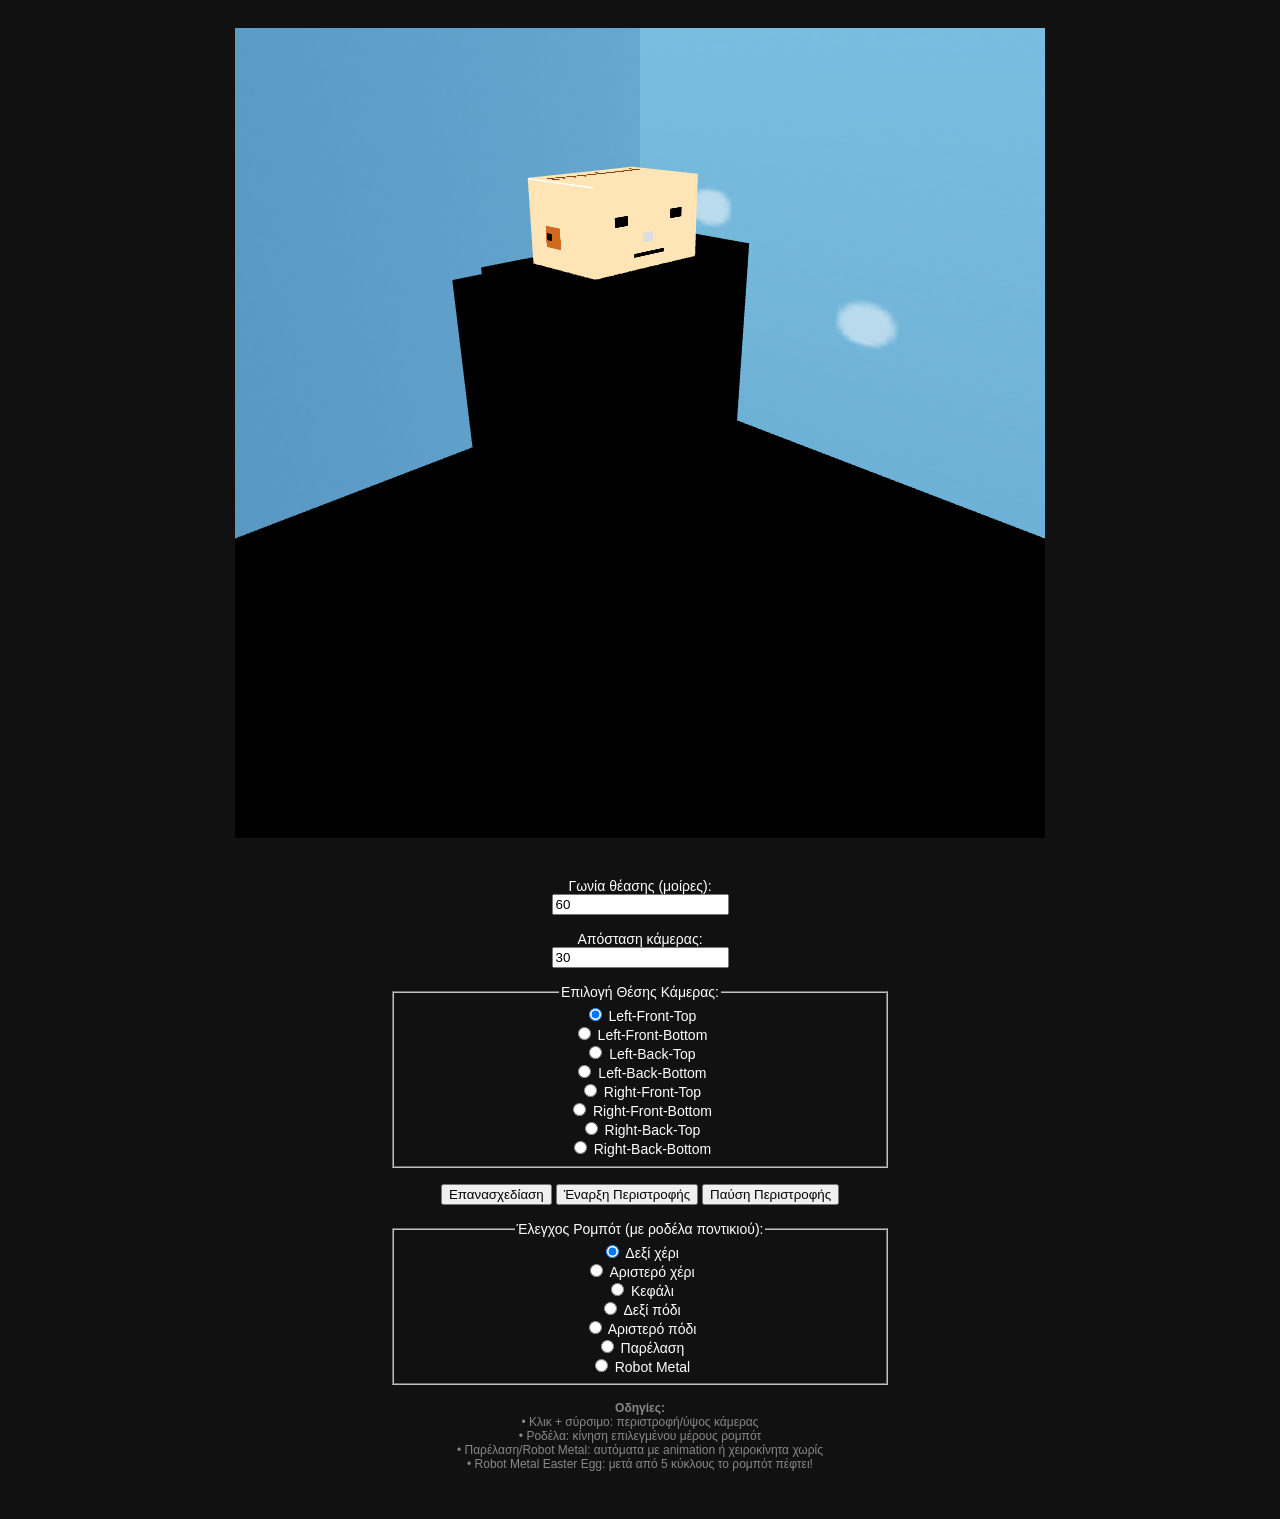
<file: index.html>
<!DOCTYPE html>
<html lang="el">

<head>
    <meta charset="UTF-8">
    <title>Γραφικά Υπολογιστών - Βήματα 8-12</title>
    <script src="gl-matrix-min.js"></script>
    <script src="webgl-debug.js"></script>
    <link rel="stylesheet" href="style.css">

    <script id="vShader" type="x-shader/x-vertex">
attribute vec4 aVertexPosition;
attribute vec2 aTextureCoordinates;
uniform mat4 uVerticesTransform;
varying vec2 vTextureCoordinates;
void main(void) {
    gl_Position = uVerticesTransform * aVertexPosition;
    vTextureCoordinates = aTextureCoordinates;
}
</script>

    <script id="fShader" type="x-shader/x-fragment">
precision mediump float;
varying vec2 vTextureCoordinates;
uniform sampler2D uSampler;
void main(void) {
    gl_FragColor = texture2D(uSampler, vTextureCoordinates);
}
</script>

    <style>
        body {
            background: #111;
            color: white;
            font-family: sans-serif;
        }

        canvas {
            display: block;
            margin: 0 auto;
            background: #222;
        }

        .controls {
            max-width: 500px;
            margin: 20px auto;
        }
    </style>

    <script>
        let gl, canvas, shadersProgram;
        let vertexBuffer, textureBuffer;
        let vertexPositionAttributePointer, textureCoordinatesAttributePointer, verticesTransformUniformPointer;
        let uSamplerPointer;

        // Textures
        let metalTexture, faceTexture, skyTexture, floorTexture;
        let floorVertexBuffer, floorTextureBuffer, skyboxVertexBuffer, skyboxTextureBuffer;

        // Animation variables
        let isAnimating = false;
        let animationFrameId = null;
        let cameraAngle = 0;
        let cameraHeight = 0;
        let heightDirection = 1;

        // Mouse controls
        let mouseDown = false;
        let lastMouseX = 0;
        let lastMouseY = 0;
        let manualCameraAngle = 0;
        let manualCameraHeight = 0;

        // Robot animation
        let rightArmAngle = 0;
        let leftArmAngle = 0;
        let headAngle = 0;
        let rightLegAngle = 0;
        let leftLegAngle = 0;

        // Animation modes
        let selectedPart = 'rightArm';
        let paradeTime = 0;
        let robotMetalTime = 0;
        let robotMetalCycles = 0;
        let robotFallen = false;

        function createGLContext(canvas) {
            return canvas.getContext("webgl") || canvas.getContext("experimental-webgl");
        }

        function createCompileShader(type, source) {
            const shader = gl.createShader(type);
            gl.shaderSource(shader, source);
            gl.compileShader(shader);
            if (!gl.getShaderParameter(shader, gl.COMPILE_STATUS)) {
                alert("Shader error: " + gl.getShaderInfoLog(shader));
                return null;
            }
            return shader;
        }

        function initShaders() {
            const vsSource = document.getElementById("vShader").textContent;
            const fsSource = document.getElementById("fShader").textContent;
            const vs = createCompileShader(gl.VERTEX_SHADER, vsSource);
            const fs = createCompileShader(gl.FRAGMENT_SHADER, fsSource);

            shadersProgram = gl.createProgram();
            gl.attachShader(shadersProgram, vs);
            gl.attachShader(shadersProgram, fs);
            gl.linkProgram(shadersProgram);
            if (!gl.getProgramParameter(shadersProgram, gl.LINK_STATUS)) {
                alert("Shader linking failed.");
            }

            gl.useProgram(shadersProgram);
            vertexPositionAttributePointer = gl.getAttribLocation(shadersProgram, "aVertexPosition");
            gl.enableVertexAttribArray(vertexPositionAttributePointer);
            textureCoordinatesAttributePointer = gl.getAttribLocation(shadersProgram, "aTextureCoordinates");
            gl.enableVertexAttribArray(textureCoordinatesAttributePointer);
            verticesTransformUniformPointer = gl.getUniformLocation(shadersProgram, "uVerticesTransform");
            uSamplerPointer = gl.getUniformLocation(shadersProgram, "uSampler");
        }

        function preprocessTextureImage(imageURL, textureObject) {
            var imageObject = new Image();
            imageObject.crossOrigin = "anonymous";
            imageObject.onload = function () {
                gl.bindTexture(gl.TEXTURE_2D, textureObject);
                gl.pixelStorei(gl.UNPACK_FLIP_Y_WEBGL, true);
                gl.texImage2D(gl.TEXTURE_2D, 0, gl.RGBA, gl.RGBA, gl.UNSIGNED_BYTE, imageObject);
                gl.texParameteri(gl.TEXTURE_2D, gl.TEXTURE_MAG_FILTER, gl.LINEAR);
                gl.texParameteri(gl.TEXTURE_2D, gl.TEXTURE_MIN_FILTER, gl.LINEAR_MIPMAP_NEAREST);
                gl.generateMipmap(gl.TEXTURE_2D);
            };
            imageObject.src = imageURL;
        }

        function initBuffers() {
            // Κύβος vertices
            const vertices = new Float32Array([
                // Μπροστινή όψη
                -0.5, -0.5, 0.5, 1, 0.5, -0.5, 0.5, 1, 0.5, 0.5, 0.5, 1,
                -0.5, -0.5, 0.5, 1, 0.5, 0.5, 0.5, 1, -0.5, 0.5, 0.5, 1,
                // Πίσω όψη
                -0.5, -0.5, -0.5, 1, -0.5, 0.5, -0.5, 1, 0.5, 0.5, -0.5, 1,
                -0.5, -0.5, -0.5, 1, 0.5, 0.5, -0.5, 1, 0.5, -0.5, -0.5, 1,
                // Πάνω όψη
                -0.5, 0.5, -0.5, 1, -0.5, 0.5, 0.5, 1, 0.5, 0.5, 0.5, 1,
                -0.5, 0.5, -0.5, 1, 0.5, 0.5, 0.5, 1, 0.5, 0.5, -0.5, 1,
                // Κάτω όψη
                -0.5, -0.5, -0.5, 1, 0.5, -0.5, -0.5, 1, 0.5, -0.5, 0.5, 1,
                -0.5, -0.5, -0.5, 1, 0.5, -0.5, 0.5, 1, -0.5, -0.5, 0.5, 1,
                // Δεξιά όψη
                0.5, -0.5, -0.5, 1, 0.5, 0.5, -0.5, 1, 0.5, 0.5, 0.5, 1,
                0.5, -0.5, -0.5, 1, 0.5, 0.5, 0.5, 1, 0.5, -0.5, 0.5, 1,
                // Αριστερή όψη
                -0.5, -0.5, -0.5, 1, -0.5, -0.5, 0.5, 1, -0.5, 0.5, 0.5, 1,
                -0.5, -0.5, -0.5, 1, -0.5, 0.5, 0.5, 1, -0.5, 0.5, -0.5, 1,
            ]);

            vertexBuffer = gl.createBuffer();
            gl.bindBuffer(gl.ARRAY_BUFFER, vertexBuffer);
            gl.bufferData(gl.ARRAY_BUFFER, vertices, gl.STATIC_DRAW);

            // Texture coordinates για διαφορετικές όψεις κεφαλιού
            textureBuffer = gl.createBuffer();
            gl.bindBuffer(gl.ARRAY_BUFFER, textureBuffer);
            var textureCoordinates = [
                // Μπροστινή όψη - ΠΡΟΣΩΠΟ
                0.0, 0.5, 0.33, 0.5, 0.33, 1.0, 0.0, 0.5, 0.33, 1.0, 0.0, 1.0,
                // Πίσω όψη - ΠΙΣΩ ΜΕΡΟΣ
                0.33, 0.5, 0.66, 0.5, 0.66, 1.0, 0.33, 0.5, 0.66, 1.0, 0.33, 1.0,
                // Πάνω όψη - ΚΟΡΥΦΗ
                0.0, 0.0, 0.33, 0.0, 0.33, 0.5, 0.0, 0.0, 0.33, 0.5, 0.0, 0.5,
                // Κάτω όψη - ΚΑΤΩ
                0.33, 0.0, 0.66, 0.0, 0.66, 0.5, 0.33, 0.0, 0.66, 0.5, 0.33, 0.5,
                // Δεξιά όψη - ΔΕΞΙ ΑΥΤΙ
                0.66, 0.5, 1.0, 0.5, 1.0, 1.0, 0.66, 0.5, 1.0, 1.0, 0.66, 1.0,
                // Αριστερή όψη - ΑΡΙΣΤΕΡΟ ΑΥΤΙ
                0.66, 0.0, 1.0, 0.0, 1.0, 0.5, 0.66, 0.0, 1.0, 0.5, 0.66, 0.5
            ];
            gl.bufferData(gl.ARRAY_BUFFER, new Float32Array(textureCoordinates), gl.STATIC_DRAW);

            // Δημιουργία textures
            metalTexture = gl.createTexture();
            preprocessTextureImage("metal.png", metalTexture);


            // Αποφασίσαμε να σχεδιάσουμε τη μούρη του ρομπότ απευθείας με χρήση canvas,
            // δημιουργώντας μία υφή που περιλαμβάνει όλες τις πλευρές του κεφαλιού (πρόσωπο, αυτιά, κορυφή κ.λπ.).
            // Έτσι, αντί για μία απλή εικόνα, σχεδιάσαμε δυναμικά τα χαρακτηριστικά (μάτια, στόμα κ.λπ.),
            // και τα αντιστοιχίσαμε στις πλευρές του κύβου μέσω UV mapping.      
            faceTexture = gl.createTexture();
            createFaceTexture();

            skyTexture = gl.createTexture();
            createSkyTexture();

            floorTexture = gl.createTexture();
            preprocessTextureImage("floor.jpg", floorTexture);

            initFloorBuffers();
            initSkyboxBuffers();
        }

        function createFaceTexture() {
            const canvas = document.createElement('canvas');
            canvas.width = 512;
            canvas.height = 512;
            const ctx = canvas.getContext('2d');
            const w = 170, h = 256;

            // ΠΙΣΩ ΜΕΡΟΣ (0,256)
            ctx.fillStyle = '#FFE4B5';
            ctx.fillRect(0, 256, w, h);
            ctx.fillStyle = '#000';
            ctx.font = '20px Arial';
            ctx.save();
            ctx.translate(85, 380);
            ctx.rotate(Math.PI / 2);
            ctx.fillText('ΠΙΣΩ', -25, 5);
            ctx.restore();

            // ΠΡΟΣΩΠΟ (170,256)
            ctx.fillStyle = '#FFE4B5';
            ctx.fillRect(w, 256, w, h);
            ctx.fillStyle = '#000';
            ctx.fillRect(w + 30, 320, 20, 20); // Αριστερό μάτι
            ctx.fillRect(w + 120, 320, 20, 20); // Δεξί μάτι
            ctx.fillRect(w + 60, 400, 50, 8); // Στόμα
            ctx.fillStyle = '#DDD';
            ctx.fillRect(w + 75, 360, 16, 20); // Μύτη

            // Δεξί αυτί (340,256)
            ctx.fillStyle = '#FFE4B5';
            ctx.fillRect(w * 2, 256, w, h);
            ctx.fillStyle = '#D2691E';
            ctx.fillRect(w * 2 + 80, 320, 30, 60);
            ctx.fillStyle = '#000';
            ctx.fillRect(w * 2 + 90, 325, 10, 20);

            // Κορυφή κεφαλιού (0,0)
            ctx.fillStyle = '#FFE4B5';
            ctx.fillRect(0, 0, w, h);
            ctx.fillStyle = '#8B4513';
            for (let i = 0; i < 10; i++) {
                ctx.fillRect(10 + i * 15, 20 + Math.random() * 30, 8, 40);
            }

            // Κάτω μέρος (170,0)
            ctx.fillStyle = '#FFE4B5';
            ctx.fillRect(w, 0, w, h);
            ctx.fillStyle = '#000';
            ctx.font = '16px Arial';
            ctx.fillText('ΚΑΤΩ', w + 60, 100);

            // Αριστερό αυτί (340,0)
            ctx.fillStyle = '#FFE4B5';
            ctx.fillRect(w * 2, 0, w, h);
            ctx.fillStyle = '#D2691E';
            ctx.fillRect(w * 2 + 80, 60, 30, 60);
            ctx.fillStyle = '#000';
            ctx.fillRect(w * 2 + 85, 70, 20, 10);

            gl.bindTexture(gl.TEXTURE_2D, faceTexture);
            gl.pixelStorei(gl.UNPACK_FLIP_Y_WEBGL, true);
            gl.texImage2D(gl.TEXTURE_2D, 0, gl.RGBA, gl.RGBA, gl.UNSIGNED_BYTE, canvas);
            gl.texParameteri(gl.TEXTURE_2D, gl.TEXTURE_MAG_FILTER, gl.LINEAR);
            gl.texParameteri(gl.TEXTURE_2D, gl.TEXTURE_MIN_FILTER, gl.LINEAR);
        }

        function createSkyTexture() {
            const canvas = document.createElement('canvas');
            canvas.width = 512;
            canvas.height = 512;
            const ctx = canvas.getContext('2d');

            // Gradient ουρανού
            const gradient = ctx.createLinearGradient(0, 0, 0, 512);
            gradient.addColorStop(0, '#87CEEB');
            gradient.addColorStop(1, '#4682B4');
            ctx.fillStyle = gradient;
            ctx.fillRect(0, 0, 512, 512);

            // Σύννεφα
            ctx.fillStyle = 'rgba(255, 255, 255, 0.5)';
            for (let i = 0; i < 30; i++) {
                const x = Math.random() * 512;
                const y = Math.random() * 256;
                const size = 3 + Math.random() * 8;
                ctx.beginPath();
                ctx.arc(x, y, size, 0, Math.PI * 2);
                ctx.fill();
            }

            gl.bindTexture(gl.TEXTURE_2D, skyTexture);
            gl.texImage2D(gl.TEXTURE_2D, 0, gl.RGBA, gl.RGBA, gl.UNSIGNED_BYTE, canvas);
            gl.texParameteri(gl.TEXTURE_2D, gl.TEXTURE_MAG_FILTER, gl.LINEAR);
            gl.texParameteri(gl.TEXTURE_2D, gl.TEXTURE_MIN_FILTER, gl.LINEAR);
        }

        function initFloorBuffers() {
            // Floor 60x60 plane
            const floorVertices = new Float32Array([
                -30.0, -30.0, 0.0, 1.0, 30.0, -30.0, 0.0, 1.0, 30.0, 30.0, 0.0, 1.0,
                -30.0, -30.0, 0.0, 1.0, 30.0, 30.0, 0.0, 1.0, -30.0, 30.0, 0.0, 1.0
            ]);

            floorVertexBuffer = gl.createBuffer();
            gl.bindBuffer(gl.ARRAY_BUFFER, floorVertexBuffer);
            gl.bufferData(gl.ARRAY_BUFFER, floorVertices, gl.STATIC_DRAW);

            const floorTexCoords = new Float32Array([
                0.0, 0.0, 1.0, 0.0, 1.0, 1.0, 0.0, 0.0, 1.0, 1.0, 0.0, 1.0
            ]);

            floorTextureBuffer = gl.createBuffer();
            gl.bindBuffer(gl.ARRAY_BUFFER, floorTextureBuffer);
            gl.bufferData(gl.ARRAY_BUFFER, floorTexCoords, gl.STATIC_DRAW);
        }

        function initSkyboxBuffers() {
            // Skybox με ακμή 2000 (size = 1000)
            const size = 1000;
            const skyboxVertices = new Float32Array([
                // Front
                -size, -size, size, 1.0, size, -size, size, 1.0, size, size, size, 1.0,
                -size, -size, size, 1.0, size, size, size, 1.0, -size, size, size, 1.0,
                // Back
                -size, -size, -size, 1.0, -size, size, -size, 1.0, size, size, -size, 1.0,
                -size, -size, -size, 1.0, size, size, -size, 1.0, size, -size, -size, 1.0,
                // Top
                -size, size, -size, 1.0, -size, size, size, 1.0, size, size, size, 1.0,
                -size, size, -size, 1.0, size, size, size, 1.0, size, size, -size, 1.0,
                // Bottom
                -size, -size, -size, 1.0, size, -size, -size, 1.0, size, -size, size, 1.0,
                -size, -size, -size, 1.0, size, -size, size, 1.0, -size, -size, size, 1.0,
                // Right
                size, -size, -size, 1.0, size, size, -size, 1.0, size, size, size, 1.0,
                size, -size, -size, 1.0, size, size, size, 1.0, size, -size, size, 1.0,
                // Left
                -size, -size, -size, 1.0, -size, -size, size, 1.0, -size, size, size, 1.0,
                -size, -size, -size, 1.0, -size, size, size, 1.0, -size, size, -size, 1.0
            ]);

            skyboxVertexBuffer = gl.createBuffer();
            gl.bindBuffer(gl.ARRAY_BUFFER, skyboxVertexBuffer);
            gl.bufferData(gl.ARRAY_BUFFER, skyboxVertices, gl.STATIC_DRAW);

            const skyboxTexCoords = new Float32Array([
                0.0, 0.0, 1.0, 0.0, 1.0, 1.0, 0.0, 0.0, 1.0, 1.0, 0.0, 1.0,
                1.0, 0.0, 1.0, 1.0, 0.0, 1.0, 1.0, 0.0, 0.0, 1.0, 0.0, 0.0,
                0.0, 1.0, 0.0, 0.0, 1.0, 0.0, 0.0, 1.0, 1.0, 0.0, 1.0, 1.0,
                1.0, 1.0, 0.0, 1.0, 0.0, 0.0, 1.0, 1.0, 0.0, 0.0, 1.0, 0.0,
                1.0, 0.0, 1.0, 1.0, 0.0, 1.0, 1.0, 0.0, 0.0, 1.0, 0.0, 0.0,
                0.0, 0.0, 1.0, 0.0, 1.0, 1.0, 0.0, 0.0, 1.0, 1.0, 0.0, 1.0
            ]);

            skyboxTextureBuffer = gl.createBuffer();
            gl.bindBuffer(gl.ARRAY_BUFFER, skyboxTextureBuffer);
            gl.bufferData(gl.ARRAY_BUFFER, skyboxTexCoords, gl.STATIC_DRAW);
        }

        function drawRobotPart(useMetalTexture, sx, sy, sz, tx, ty, tz, rotationAngle, rotationAxis, rotationPoint, finalMatrix, robotFallAngle = 0) {
            if (useMetalTexture) {
                gl.activeTexture(gl.TEXTURE0);
                gl.bindTexture(gl.TEXTURE_2D, metalTexture);
            } else {
                gl.activeTexture(gl.TEXTURE0);
                gl.bindTexture(gl.TEXTURE_2D, faceTexture);
            }
            gl.uniform1i(uSamplerPointer, 0);

            gl.bindBuffer(gl.ARRAY_BUFFER, textureBuffer);
            gl.vertexAttribPointer(textureCoordinatesAttributePointer, 2, gl.FLOAT, false, 0, 0);

            const model = glMatrix.mat4.create();
            const scale = glMatrix.mat4.create();
            const translate = glMatrix.mat4.create();
            const rotation = glMatrix.mat4.create();
            const fallRotation = glMatrix.mat4.create();

            glMatrix.mat4.fromScaling(scale, [sx, sy, sz]);
            glMatrix.mat4.fromTranslation(translate, [tx, ty, tz]);

            if (rotationAngle !== 0 && rotationAxis && rotationPoint) {
                const toOrigin = glMatrix.mat4.create();
                const fromOrigin = glMatrix.mat4.create();
                glMatrix.mat4.fromTranslation(toOrigin, [-rotationPoint[0], -rotationPoint[1], -rotationPoint[2]]);
                glMatrix.mat4.fromTranslation(fromOrigin, rotationPoint);
                glMatrix.mat4.fromRotation(rotation, rotationAngle, rotationAxis);

                glMatrix.mat4.multiply(model, fromOrigin, rotation);
                glMatrix.mat4.multiply(model, model, toOrigin);
                glMatrix.mat4.multiply(model, model, translate);
                glMatrix.mat4.multiply(model, model, scale);
            } else {
                glMatrix.mat4.multiply(model, translate, scale);
            }

            if (robotFallAngle !== 0) {
                glMatrix.mat4.fromRotation(fallRotation, robotFallAngle, [1, 0, 0]);
                glMatrix.mat4.multiply(model, fallRotation, model);
            }

            const fullMatrix = glMatrix.mat4.create();
            glMatrix.mat4.multiply(fullMatrix, finalMatrix, model);

            gl.bindBuffer(gl.ARRAY_BUFFER, vertexBuffer);
            gl.vertexAttribPointer(vertexPositionAttributePointer, 4, gl.FLOAT, false, 0, 0);
            gl.uniformMatrix4fv(verticesTransformUniformPointer, false, fullMatrix);
            gl.drawArrays(gl.TRIANGLES, 0, 36);
        }

        function drawFloor(finalMatrix) {
            gl.activeTexture(gl.TEXTURE0);
            gl.bindTexture(gl.TEXTURE_2D, floorTexture);
            gl.uniform1i(uSamplerPointer, 0);

            gl.bindBuffer(gl.ARRAY_BUFFER, floorVertexBuffer);
            gl.vertexAttribPointer(vertexPositionAttributePointer, 4, gl.FLOAT, false, 0, 0);

            gl.bindBuffer(gl.ARRAY_BUFFER, floorTextureBuffer);
            gl.vertexAttribPointer(textureCoordinatesAttributePointer, 2, gl.FLOAT, false, 0, 0);

            gl.uniformMatrix4fv(verticesTransformUniformPointer, false, finalMatrix);
            gl.drawArrays(gl.TRIANGLES, 0, 6);
        }

        function getCameraPosition() {
            const dist = parseFloat(document.getElementById("camOrthoDistance").value);

            if (!isAnimating) {
                const selected = document.querySelector("input[name='camPos']:checked");
                const map = {
                    "LFT": [-1, -1, 1], "LFB": [-1, -1, -1], "LBT": [-1, 1, 1], "LBB": [-1, 1, -1],
                    "RFT": [1, -1, 1], "RFB": [1, -1, -1], "RBT": [1, 1, 1], "RBB": [1, 1, -1]
                };
                const dir = map[selected.value];
                const angle = Math.atan2(dir[1], dir[0]) + manualCameraAngle;
                const x = Math.cos(angle) * dist;
                const y = Math.sin(angle) * dist;
                const z = dir[2] * dist + manualCameraHeight;
                return [x, y, z];
            } else {
                // Orbital camera rotation
                const elevation = Math.sin(cameraHeight) * 0.5 + 0.3;
                const horizontalDist = Math.cos(elevation * Math.PI / 2) * dist;
                const verticalHeight = Math.sin(elevation * Math.PI / 2) * dist;

                const x = Math.cos(cameraAngle) * horizontalDist;
                const y = Math.sin(cameraAngle) * horizontalDist;
                const z = 15 + verticalHeight;
                return [x, y, z];
            }
        }

        function setupMouseControls() {
            canvas.addEventListener('mousedown', function (event) {
                mouseDown = true;
                lastMouseX = event.clientX;
                lastMouseY = event.clientY;
            });

            canvas.addEventListener('mouseup', function (event) {
                mouseDown = false;
            });

            canvas.addEventListener('mousemove', function (event) {
                if (!mouseDown) return;

                const deltaX = event.clientX - lastMouseX;
                const deltaY = event.clientY - lastMouseY;

                manualCameraAngle += deltaX * 0.01;
                manualCameraHeight += deltaY * 0.1;

                lastMouseX = event.clientX;
                lastMouseY = event.clientY;

                if (!isAnimating) {
                    drawScene();
                }
            });

            canvas.addEventListener('wheel', function (event) {
                event.preventDefault();
                const delta = event.deltaY > 0 ? 1 : -1;

                if (selectedPart === 'parade') {
                    if (!isAnimating) {
                        paradeTime += delta * 0.1;
                        updateParadeAnimation();
                        drawScene();
                    }
                } else if (selectedPart === 'robotMetal') {
                    if (!isAnimating) {
                        robotMetalTime += delta * 0.1;
                        updateRobotMetalAnimation();
                        drawScene();
                    }
                } else {
                    // Individual part control
                    switch (selectedPart) {
                        case 'rightArm':
                            rightArmAngle = Math.max(-Math.PI, Math.min(0, rightArmAngle + delta * 0.1));
                            break;
                        case 'leftArm':
                            leftArmAngle = Math.max(-Math.PI, Math.min(0, leftArmAngle + delta * 0.1));
                            break;
                        case 'head':
                            headAngle = Math.max(-Math.PI / 2, Math.min(0, headAngle + delta * 0.1));
                            break;
                        case 'rightLeg':
                            rightLegAngle = Math.max(-Math.PI / 2, Math.min(0, rightLegAngle + delta * 0.1));
                            break;
                        case 'leftLeg':
                            leftLegAngle = Math.max(-Math.PI / 2, Math.min(0, leftLegAngle + delta * 0.1));
                            break;
                    }
                    if (!isAnimating) {
                        drawScene();
                    }
                }
            });
        }

        function updateParadeAnimation() {
            // Parade: alternating arm-leg combinations
            const cycle = Math.sin(paradeTime);
            if (cycle > 0) {
                rightArmAngle = -Math.PI * Math.abs(cycle);
                leftLegAngle = -Math.PI / 2 * Math.abs(cycle);
                leftArmAngle = 0;
                rightLegAngle = 0;
            } else {
                leftArmAngle = -Math.PI * Math.abs(cycle);
                rightLegAngle = -Math.PI / 2 * Math.abs(cycle);
                rightArmAngle = 0;
                leftLegAngle = 0;
            }
        }

        function updateRobotMetalAnimation() {
            if (robotFallen) {
                return;
            }

            // Robot Metal: left arm at 45°, right arm rotating, head bobbing
            leftArmAngle = -Math.PI / 4;
            rightArmAngle = -Math.PI * Math.sin(robotMetalTime);
            headAngle = -Math.PI / 4 * (1 + Math.cos(robotMetalTime));

            // Easter egg: robot falls after 5 cycles
            const currentCycle = Math.floor(robotMetalTime / (2 * Math.PI));
            if (currentCycle >= 5 && !robotFallen) {
                robotFallen = true;
                robotMetalCycles = currentCycle;
            }
        }

        function animate() {
            if (!isAnimating) return;

            cameraAngle += 0.02;
            cameraHeight += 0.015 * heightDirection;
            if (cameraHeight > Math.PI) heightDirection = -1;
            if (cameraHeight < 0) heightDirection = 1;

            if (selectedPart === 'parade') {
                paradeTime += 0.05;
                updateParadeAnimation();
            } else if (selectedPart === 'robotMetal') {
                robotMetalTime += 0.05;
                updateRobotMetalAnimation();
            }

            drawScene();
            animationFrameId = requestAnimationFrame(animate);
        }

        function startAnimation() {
            if (!isAnimating) {
                isAnimating = true;
                animate();
            }
        }

        function stopAnimation() {
            isAnimating = false;
            if (animationFrameId) {
                cancelAnimationFrame(animationFrameId);
                animationFrameId = null;
            }
            drawScene();
        }

        // Υπολογισμός κάμερας και προοπτικής
        function drawScene() {
            gl.clear(gl.COLOR_BUFFER_BIT | gl.DEPTH_BUFFER_BIT);

            const viewMatrix = glMatrix.mat4.create();
            const projectionMatrix = glMatrix.mat4.create();
            const finalMatrix = glMatrix.mat4.create();

            const camPos = getCameraPosition();
            glMatrix.mat4.lookAt(viewMatrix, camPos, [0, 0, 15], [0, 0, 1]);

            const fov = parseFloat(document.getElementById("viewAngle").value) * Math.PI / 180;
            const camDistance = parseFloat(document.getElementById("camOrthoDistance").value);
            const zFar = Math.max(camDistance * 10, 5000);
            glMatrix.mat4.perspective(projectionMatrix, fov, 1, 0.001, zFar);
            glMatrix.mat4.multiply(finalMatrix, projectionMatrix, viewMatrix);

            // Draw skybox
            gl.bindBuffer(gl.ARRAY_BUFFER, vertexBuffer);
            gl.vertexAttribPointer(vertexPositionAttributePointer, 4, gl.FLOAT, false, 0, 0);

            gl.activeTexture(gl.TEXTURE0);
            gl.bindTexture(gl.TEXTURE_2D, skyTexture);
            gl.uniform1i(uSamplerPointer, 0);

            gl.bindBuffer(gl.ARRAY_BUFFER, textureBuffer);
            gl.vertexAttribPointer(textureCoordinatesAttributePointer, 2, gl.FLOAT, false, 0, 0);

            const skyboxMatrix = glMatrix.mat4.create();
            glMatrix.mat4.fromScaling(skyboxMatrix, [1000, 1000, 1000]);
            const skyboxFinal = glMatrix.mat4.create();
            glMatrix.mat4.multiply(skyboxFinal, finalMatrix, skyboxMatrix);

            gl.uniformMatrix4fv(verticesTransformUniformPointer, false, skyboxFinal);
            gl.drawArrays(gl.TRIANGLES, 0, 36);

            // Draw floor
            drawFloor(finalMatrix);

            // Calculate robot fall angle and head scaling for easter egg
            let fallAngle = 0;
            let headScale = [6, 4, 5];
            if (robotFallen) {
                const fallProgress = Math.min(1, (robotMetalTime - robotMetalCycles * 2 * Math.PI) / Math.PI);
                fallAngle = -Math.PI / 2 * fallProgress;

                const scaleEffect = 1 + Math.sin(robotMetalTime * 2) * 0.5;
                headScale = [6 * scaleEffect, 4 * scaleEffect, 5 * scaleEffect];
            }

            // Draw robot parts with correct pivot points
            // Feet
            drawRobotPart(true, 4, 6, 2, -3, 0, 1, leftLegAngle, [1, 0, 0], [-3, 1.5, 11], finalMatrix, fallAngle);
            drawRobotPart(true, 4, 6, 2, 3, 0, 1, rightLegAngle, [1, 0, 0], [3, 1.5, 11], finalMatrix, fallAngle);

            // Legs
            drawRobotPart(true, 4, 3, 10, -3, 1.5, 6, leftLegAngle, [1, 0, 0], [-3, 1.5, 11], finalMatrix, fallAngle);
            drawRobotPart(true, 4, 3, 10, 3, 1.5, 6, rightLegAngle, [1, 0, 0], [3, 1.5, 11], finalMatrix, fallAngle);

            // Body
            drawRobotPart(true, 10, 6, 12, 0, 1.5, 17, 0, null, null, finalMatrix, fallAngle);

            // Arms
            drawRobotPart(true, 2, 4, 10, -6, 1.5, 18, leftArmAngle, [1, 0, 0], [6, 1.5, 23], finalMatrix, fallAngle);
            drawRobotPart(true, 2, 4, 10, 6, 1.5, 18, rightArmAngle, [1, 0, 0], [6, 1.5, 23], finalMatrix, fallAngle);

            // Head
            drawRobotPart(false, headScale[0], headScale[1], headScale[2], 0, 1.5, 24, headAngle, [1, 0, 0], [0, 1.5, 21.5], finalMatrix, fallAngle);
        }

        function setSelectedPart(part) {
            selectedPart = part;
            if (part !== 'parade' && part !== 'robotMetal') {
                robotFallen = false;
                robotMetalCycles = 0;
            }
        }

        function main() {
            canvas = document.getElementById("sceneCanvas");
            const minDim = Math.min(window.innerWidth, window.innerHeight);
            canvas.width = minDim * 0.9;
            canvas.height = minDim * 0.9;

            gl = WebGLDebugUtils.makeDebugContext(createGLContext(canvas));
            gl.viewport(0, 0, gl.drawingBufferWidth, gl.drawingBufferHeight);
            gl.clearColor(0.1, 0.1, 0.1, 1);
            gl.enable(gl.DEPTH_TEST);

            initShaders();
            initBuffers();
            setupMouseControls();
            drawScene();
        }
    </script>
</head>

<body onload="main()">
    <div class="container">
        <canvas id="sceneCanvas"></canvas>

        <div class="controls">
            <label>Γωνία θέασης (μοίρες):<br>
                <input type="number" id="viewAngle" value="60" onchange="drawScene()">
            </label><br><br>

            <label>Απόσταση κάμερας:<br>
                <input type="number" id="camOrthoDistance" value="30" onchange="drawScene()">
            </label><br><br>

            <fieldset>
                <legend>Επιλογή Θέσης Κάμερας:</legend>
                <label><input type="radio" name="camPos" value="LFT" checked onchange="drawScene()">
                    Left-Front-Top</label><br>
                <label><input type="radio" name="camPos" value="LFB" onchange="drawScene()">
                    Left-Front-Bottom</label><br>
                <label><input type="radio" name="camPos" value="LBT" onchange="drawScene()">
                    Left-Back-Top</label><br>
                <label><input type="radio" name="camPos" value="LBB" onchange="drawScene()">
                    Left-Back-Bottom</label><br>
                <label><input type="radio" name="camPos" value="RFT" onchange="drawScene()">
                    Right-Front-Top</label><br>
                <label><input type="radio" name="camPos" value="RFB" onchange="drawScene()">
                    Right-Front-Bottom</label><br>
                <label><input type="radio" name="camPos" value="RBT" onchange="drawScene()">
                    Right-Back-Top</label><br>
                <label><input type="radio" name="camPos" value="RBB" onchange="drawScene()">
                    Right-Back-Bottom</label>
            </fieldset>

            <br>
            <button onclick="drawScene()">Επανασχεδίαση</button>
            <button onclick="startAnimation()">Έναρξη Περιστροφής</button>
            <button onclick="stopAnimation()">Παύση Περιστροφής</button>

            <br><br>
            <fieldset>
                <legend>Έλεγχος Ρομπότ (με ροδέλα ποντικιού):</legend>
                <label><input type="radio" name="robotPart" value="rightArm" checked
                        onchange="setSelectedPart('rightArm')">
                    Δεξί χέρι</label><br>
                <label><input type="radio" name="robotPart" value="leftArm" onchange="setSelectedPart('leftArm')">
                    Αριστερό χέρι</label><br>
                <label><input type="radio" name="robotPart" value="head" onchange="setSelectedPart('head')">
                    Κεφάλι</label><br>
                <label><input type="radio" name="robotPart" value="rightLeg" onchange="setSelectedPart('rightLeg')">
                    Δεξί πόδι</label><br>
                <label><input type="radio" name="robotPart" value="leftLeg" onchange="setSelectedPart('leftLeg')">
                    Αριστερό πόδι</label><br>
                <label><input type="radio" name="robotPart" value="parade" onchange="setSelectedPart('parade')">
                    Παρέλαση</label><br>
                <label><input type="radio" name="robotPart" value="robotMetal" onchange="setSelectedPart('robotMetal')">
                    Robot Metal</label>
            </fieldset>

            <br>
            <div style="font-size: 12px; color: #888;">
                <strong>Οδηγίες:</strong><br>
                • Κλικ + σύρσιμο: περιστροφή/ύψος κάμερας<br>
                • Ροδέλα: κίνηση επιλεγμένου μέρους ρομπότ<br>
                • Παρέλαση/Robot Metal: αυτόματα με animation ή χειροκίνητα χωρίς<br>
                • Robot Metal Easter Egg: μετά από 5 κύκλους το ρομπότ πέφτει!
            </div>
        </div>
    </div>
</body>

</html>
</file>
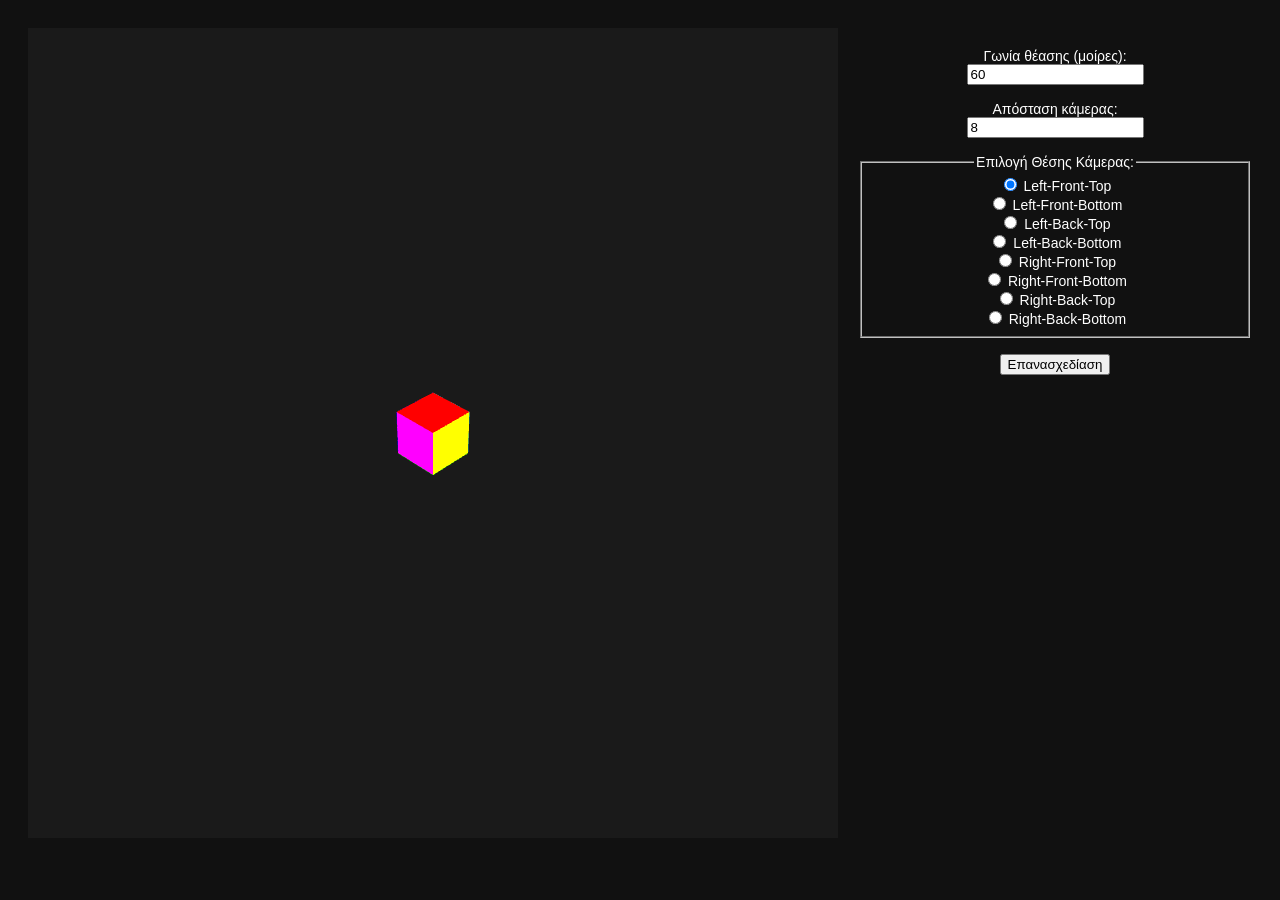
<file: 1-4.html>
<!DOCTYPE html>
<html lang="el">

<head>
    <meta charset="UTF-8">
    <title>Γραφικά Υπολογιστών - Βήματα 1-4</title>
    <script src="gl-matrix-min.js"></script>
    <script src="webgl-debug.js"></script>
    <link rel="stylesheet" href="style.css">


    <script id="vShader" type="x-shader/x-vertex">
attribute vec4 aVertexPosition;
attribute vec4 aVertexColor;
uniform mat4 uVerticesTransform;
varying vec4 vColor;
void main(void) {
    gl_Position = uVerticesTransform * aVertexPosition;
    vColor = aVertexColor;
}
</script>

    <script id="fShader" type="x-shader/x-fragment">
precision mediump float;
varying vec4 vColor;
void main(void) {
    gl_FragColor = vColor;
}
</script>

    <style>
        body {
            background: #111;
            color: white;
            font-family: sans-serif;
        }

        canvas {
            display: block;
            margin: 0 auto;
            background: #222;
        }

        .controls {
            max-width: 500px;
            margin: 20px auto;
        }
    </style>

    <script>
        let gl, canvas, shadersProgram;
        let vertexBuffer, colorBuffer;
        let vertexPositionAttributePointer, vertexColorAttributePointer, verticesTransformUniformPointer;

        function createGLContext(canvas) {
            return canvas.getContext("webgl") || canvas.getContext("experimental-webgl");
        }

        function createCompileShader(type, source) {
            const shader = gl.createShader(type);
            gl.shaderSource(shader, source);
            gl.compileShader(shader);
            if (!gl.getShaderParameter(shader, gl.COMPILE_STATUS)) {
                alert("Shader error: " + gl.getShaderInfoLog(shader));
                return null;
            }
            return shader;
        }

        function initShaders() {
            const vsSource = document.getElementById("vShader").textContent;
            const fsSource = document.getElementById("fShader").textContent;
            const vs = createCompileShader(gl.VERTEX_SHADER, vsSource);
            const fs = createCompileShader(gl.FRAGMENT_SHADER, fsSource);

            shadersProgram = gl.createProgram();
            gl.attachShader(shadersProgram, vs);
            gl.attachShader(shadersProgram, fs);
            gl.linkProgram(shadersProgram);
            if (!gl.getProgramParameter(shadersProgram, gl.LINK_STATUS)) {
                alert("Shader linking failed.");
            }

            gl.useProgram(shadersProgram);
            vertexPositionAttributePointer = gl.getAttribLocation(shadersProgram, "aVertexPosition");
            gl.enableVertexAttribArray(vertexPositionAttributePointer);
            vertexColorAttributePointer = gl.getAttribLocation(shadersProgram, "aVertexColor");
            gl.enableVertexAttribArray(vertexColorAttributePointer);
            verticesTransformUniformPointer = gl.getUniformLocation(shadersProgram, "uVerticesTransform");
        }

        function initBuffers() {
            // Κύβος vertices - διαφορετικές κορυφές για κάθε όψη
            const vertices = new Float32Array([
                // Front (red)
                -0.5, -0.5, 0.5, 1, 0.5, -0.5, 0.5, 1, 0.5, 0.5, 0.5, 1,
                -0.5, -0.5, 0.5, 1, 0.5, 0.5, 0.5, 1, -0.5, 0.5, 0.5, 1,
                // Back (green)
                -0.5, -0.5, -0.5, 1, -0.5, 0.5, -0.5, 1, 0.5, 0.5, -0.5, 1,
                -0.5, -0.5, -0.5, 1, 0.5, 0.5, -0.5, 1, 0.5, -0.5, -0.5, 1,
                // Top (blue)
                -0.5, 0.5, -0.5, 1, -0.5, 0.5, 0.5, 1, 0.5, 0.5, 0.5, 1,
                -0.5, 0.5, -0.5, 1, 0.5, 0.5, 0.5, 1, 0.5, 0.5, -0.5, 1,
                // Bottom (yellow)
                -0.5, -0.5, -0.5, 1, 0.5, -0.5, -0.5, 1, 0.5, -0.5, 0.5, 1,
                -0.5, -0.5, -0.5, 1, 0.5, -0.5, 0.5, 1, -0.5, -0.5, 0.5, 1,
                // Right (cyan)
                0.5, -0.5, -0.5, 1, 0.5, 0.5, -0.5, 1, 0.5, 0.5, 0.5, 1,
                0.5, -0.5, -0.5, 1, 0.5, 0.5, 0.5, 1, 0.5, -0.5, 0.5, 1,
                // Left (magenta)
                -0.5, -0.5, -0.5, 1, -0.5, -0.5, 0.5, 1, -0.5, 0.5, 0.5, 1,
                -0.5, -0.5, -0.5, 1, -0.5, 0.5, 0.5, 1, -0.5, 0.5, -0.5, 1,
            ]);
            // Χρώματα για κάθε όψη του κύβου
            const colors = new Float32Array([
                ...Array(6).fill([1, 0, 0, 1]).flat(),
                ...Array(6).fill([0, 1, 0, 1]).flat(),
                ...Array(6).fill([0, 0, 1, 1]).flat(),
                ...Array(6).fill([1, 1, 0, 1]).flat(),
                ...Array(6).fill([0, 1, 1, 1]).flat(),
                ...Array(6).fill([1, 0, 1, 1]).flat()
            ]);

            vertexBuffer = gl.createBuffer();
            gl.bindBuffer(gl.ARRAY_BUFFER, vertexBuffer);
            gl.bufferData(gl.ARRAY_BUFFER, vertices, gl.STATIC_DRAW);

            colorBuffer = gl.createBuffer();
            gl.bindBuffer(gl.ARRAY_BUFFER, colorBuffer);
            gl.bufferData(gl.ARRAY_BUFFER, colors, gl.STATIC_DRAW);
        }

        function getCameraPosition() {
            const dist = parseFloat(document.getElementById("camOrthoDistance").value);
            const selected = document.querySelector("input[name='camPos']:checked");
            const map = {
                "LFT": [-1, -1, 1], "LFB": [-1, -1, -1], "LBT": [-1, 1, 1], "LBB": [-1, 1, -1],
                "RFT": [1, -1, 1], "RFB": [1, -1, -1], "RBT": [1, 1, 1], "RBB": [1, 1, -1]
            };
            const dir = map[selected.value];
            return dir.map(v => v * dist);
        }

        function drawScene() {
            gl.clear(gl.COLOR_BUFFER_BIT | gl.DEPTH_BUFFER_BIT);

            const viewMatrix = glMatrix.mat4.create();
            const projectionMatrix = glMatrix.mat4.create();
            const finalMatrix = glMatrix.mat4.create();

            const camPos = getCameraPosition();
            glMatrix.mat4.lookAt(viewMatrix, camPos, [0, 0, 0], [0, 0, 1]);

            const fov = parseFloat(document.getElementById("viewAngle").value) * Math.PI / 180;
            const camDistance = parseFloat(document.getElementById("camOrthoDistance").value);
            const zFar = camDistance * 10;
            glMatrix.mat4.perspective(projectionMatrix, fov, 1, 0.001, zFar);
            glMatrix.mat4.multiply(finalMatrix, projectionMatrix, viewMatrix);

            gl.bindBuffer(gl.ARRAY_BUFFER, vertexBuffer);
            gl.vertexAttribPointer(vertexPositionAttributePointer, 4, gl.FLOAT, false, 0, 0);
            gl.bindBuffer(gl.ARRAY_BUFFER, colorBuffer);
            gl.vertexAttribPointer(vertexColorAttributePointer, 4, gl.FLOAT, false, 0, 0);
            gl.uniformMatrix4fv(verticesTransformUniformPointer, false, finalMatrix);

            gl.drawArrays(gl.TRIANGLES, 0, 36);
        }

        function main() {
            canvas = document.getElementById("sceneCanvas");
            const minDim = Math.min(window.innerWidth, window.innerHeight);
            canvas.width = minDim * 0.9;
            canvas.height = minDim * 0.9;

            gl = WebGLDebugUtils.makeDebugContext(createGLContext(canvas));
            gl.viewport(0, 0, gl.drawingBufferWidth, gl.drawingBufferHeight);
            gl.clearColor(0.1, 0.1, 0.1, 1);
            gl.enable(gl.DEPTH_TEST);

            initShaders();
            initBuffers();
            drawScene();
        }
    </script>
</head>

<body onload="main()">
    <div class="container">
        <canvas id="sceneCanvas"></canvas>

        <div class="controls">
            <label>Γωνία θέασης (μοίρες):<br>
                <input type="number" id="viewAngle" value="60" onchange="drawScene()">
            </label><br><br>

            <label>Απόσταση κάμερας:<br>
                <input type="number" id="camOrthoDistance" value="8" onchange="drawScene()">
            </label><br><br>

            <fieldset>
                <legend>Επιλογή Θέσης Κάμερας:</legend>
                <label><input type="radio" name="camPos" value="LFT" checked>
                    Left-Front-Top</label><br>
                <label><input type="radio" name="camPos" value="LFB">
                    Left-Front-Bottom</label><br>
                <label><input type="radio" name="camPos" value="LBT"> Left-Back-Top</label><br>
                <label><input type="radio" name="camPos" value="LBB">
                    Left-Back-Bottom</label><br>
                <label><input type="radio" name="camPos" value="RFT"> Right-Front-Top</label><br>
                <label><input type="radio" name="camPos" value="RFB">
                    Right-Front-Bottom</label><br>
                <label><input type="radio" name="camPos" value="RBT"> Right-Back-Top</label><br>
                <label><input type="radio" name="camPos" value="RBB"> Right-Back-Bottom</label>
            </fieldset>
            <br>
            <button onclick="drawScene()">Επανασχεδίαση</button>

        </div>
    </div>
</body>

</html>
</file>
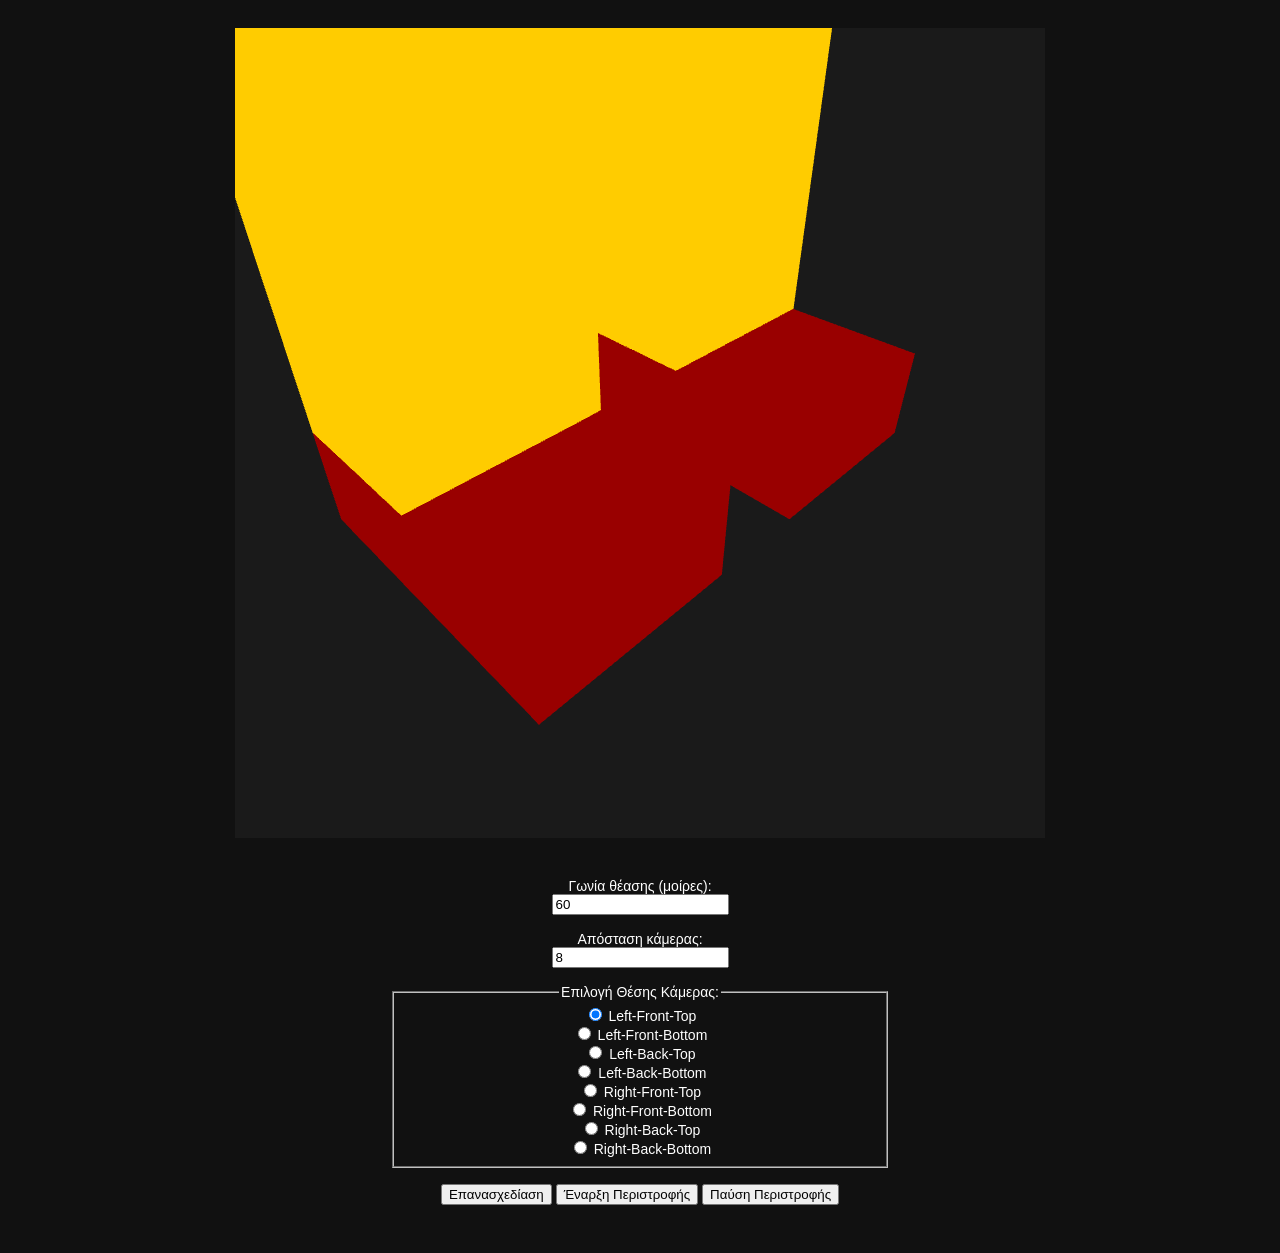
<file: 4-6.html>
<!DOCTYPE html>
<html lang="el">

<head>
    <meta charset="UTF-8">
    <title>Γραφικά Υπολογιστών - Βήματα 1-6</title>
    <script src="gl-matrix-min.js"></script>
    <script src="webgl-debug.js"></script>
    <link rel="stylesheet" href="style.css">


    <script id="vShader" type="x-shader/x-vertex">
attribute vec4 aVertexPosition;
attribute vec4 aVertexColor;
uniform mat4 uVerticesTransform;
varying vec4 vColor;
void main(void) {
    gl_Position = uVerticesTransform * aVertexPosition;
    vColor = aVertexColor;
}
</script>

    <script id="fShader" type="x-shader/x-fragment">
precision mediump float;
varying vec4 vColor;
void main(void) {
    gl_FragColor = vColor;
}
</script>

    <style>
        body {
            background: #111;
            color: white;
            font-family: sans-serif;
        }

        canvas {
            display: block;
            margin: 0 auto;
            background: #222;
        }

        .controls {
            max-width: 500px;
            margin: 20px auto;
        }
    </style>

    <script>
        let gl, canvas, shadersProgram;
        let vertexBuffer, colorBuffer;
        let vertexPositionAttributePointer, vertexColorAttributePointer, verticesTransformUniformPointer;

        // Animation variables
        let isAnimating = false;
        let animationFrameId = null;
        let cameraAngle = 0;
        let cameraHeight = 0;
        let heightDirection = 1;

        function createGLContext(canvas) {
            return canvas.getContext("webgl") || canvas.getContext("experimental-webgl");
        }

        function createCompileShader(type, source) {
            const shader = gl.createShader(type);
            gl.shaderSource(shader, source);
            gl.compileShader(shader);
            if (!gl.getShaderParameter(shader, gl.COMPILE_STATUS)) {
                alert("Shader error: " + gl.getShaderInfoLog(shader));
                return null;
            }
            return shader;
        }

        function initShaders() {
            const vsSource = document.getElementById("vShader").textContent;
            const fsSource = document.getElementById("fShader").textContent;
            const vs = createCompileShader(gl.VERTEX_SHADER, vsSource);
            const fs = createCompileShader(gl.FRAGMENT_SHADER, fsSource);

            shadersProgram = gl.createProgram();
            gl.attachShader(shadersProgram, vs);
            gl.attachShader(shadersProgram, fs);
            gl.linkProgram(shadersProgram);
            if (!gl.getProgramParameter(shadersProgram, gl.LINK_STATUS)) {
                alert("Shader linking failed.");
            }

            gl.useProgram(shadersProgram);
            vertexPositionAttributePointer = gl.getAttribLocation(shadersProgram, "aVertexPosition");
            gl.enableVertexAttribArray(vertexPositionAttributePointer);
            vertexColorAttributePointer = gl.getAttribLocation(shadersProgram, "aVertexColor");
            gl.enableVertexAttribArray(vertexColorAttributePointer);
            verticesTransformUniformPointer = gl.getUniformLocation(shadersProgram, "uVerticesTransform");
        }

        function initBuffers() {
            // Κύβος vertices για το ρομπότ
            const vertices = new Float32Array([
                // Μπροστινή όψη
                -0.5, -0.5, 0.5, 1,
                0.5, -0.5, 0.5, 1,
                0.5, 0.5, 0.5, 1,
                -0.5, -0.5, 0.5, 1,
                0.5, 0.5, 0.5, 1,
                -0.5, 0.5, 0.5, 1,

                // Πίσω όψη
                -0.5, -0.5, -0.5, 1,
                -0.5, 0.5, -0.5, 1,
                0.5, 0.5, -0.5, 1,
                -0.5, -0.5, -0.5, 1,
                0.5, 0.5, -0.5, 1,
                0.5, -0.5, -0.5, 1,

                // Πάνω όψη
                -0.5, 0.5, -0.5, 1,
                -0.5, 0.5, 0.5, 1,
                0.5, 0.5, 0.5, 1,
                -0.5, 0.5, -0.5, 1,
                0.5, 0.5, 0.5, 1,
                0.5, 0.5, -0.5, 1,

                // Κάτω όψη
                -0.5, -0.5, -0.5, 1,
                0.5, -0.5, -0.5, 1,
                0.5, -0.5, 0.5, 1,
                -0.5, -0.5, -0.5, 1,
                0.5, -0.5, 0.5, 1,
                -0.5, -0.5, 0.5, 1,

                // Δεξιά όψη
                0.5, -0.5, -0.5, 1,
                0.5, 0.5, -0.5, 1,
                0.5, 0.5, 0.5, 1,
                0.5, -0.5, -0.5, 1,
                0.5, 0.5, 0.5, 1,
                0.5, -0.5, 0.5, 1,

                // Αριστερή όψη
                -0.5, -0.5, -0.5, 1,
                -0.5, -0.5, 0.5, 1,
                -0.5, 0.5, 0.5, 1,
                -0.5, -0.5, -0.5, 1,
                -0.5, 0.5, 0.5, 1,
                -0.5, 0.5, -0.5, 1,
            ]);

            vertexBuffer = gl.createBuffer();
            gl.bindBuffer(gl.ARRAY_BUFFER, vertexBuffer);
            gl.bufferData(gl.ARRAY_BUFFER, vertices, gl.STATIC_DRAW);

            colorBuffer = gl.createBuffer();
        }

        function drawCube(color, sx, sy, sz, tx, ty, tz, finalMatrix) {
            // Δημιουργία χρωμάτων για τον κύβο
            const colors = new Float32Array(Array(36).fill(color).flat());

            // Ενημέρωση του color buffer
            gl.bindBuffer(gl.ARRAY_BUFFER, colorBuffer);
            gl.bufferData(gl.ARRAY_BUFFER, colors, gl.STATIC_DRAW);
            gl.vertexAttribPointer(vertexColorAttributePointer, 4, gl.FLOAT, false, 0, 0);

            // Μετασχηματισμοί
            const model = glMatrix.mat4.create();
            const scale = glMatrix.mat4.create();
            const translate = glMatrix.mat4.create();

            glMatrix.mat4.fromScaling(scale, [sx, sy, sz]);
            glMatrix.mat4.fromTranslation(translate, [tx, ty, tz]);
            glMatrix.mat4.multiply(model, translate, scale);

            const fullMatrix = glMatrix.mat4.create();
            glMatrix.mat4.multiply(fullMatrix, finalMatrix, model);

            // Σχεδίαση
            gl.bindBuffer(gl.ARRAY_BUFFER, vertexBuffer);
            gl.vertexAttribPointer(vertexPositionAttributePointer, 4, gl.FLOAT, false, 0, 0);
            gl.uniformMatrix4fv(verticesTransformUniformPointer, false, fullMatrix);
            gl.drawArrays(gl.TRIANGLES, 0, 36);
        }

        function getCameraPosition() {
            const dist = parseFloat(document.getElementById("camOrthoDistance").value);

            if (!isAnimating) {
                const selected = document.querySelector("input[name='camPos']:checked");
                const map = {
                    "LFT": [-1, -1, 1], "LFB": [-1, -1, -1], "LBT": [-1, 1, 1], "LBB": [-1, 1, -1],
                    "RFT": [1, -1, 1], "RFB": [1, -1, -1], "RBT": [1, 1, 1], "RBB": [1, 1, -1]
                };
                const dir = map[selected.value];
                return dir.map(v => v * dist);
            } else {
                // Calculate spiral camera position
                const x = Math.cos(cameraAngle) * dist;
                const y = Math.sin(cameraAngle) * dist;
                const z = 1 + cameraHeight;
                return [x, y, z];
            }
        }

        function animate() {
            if (!isAnimating) return;

            // Update camera angle (rotation)
            cameraAngle += 0.02; // Speed of rotation

            // Update camera height (spiral effect)
            cameraHeight += 0.02 * heightDirection;
            if (cameraHeight > 2) heightDirection = -1;
            if (cameraHeight < 0) heightDirection = 1;

            // Draw the scene
            drawScene();

            // Continue animation
            animationFrameId = requestAnimationFrame(animate);
        }

        function startAnimation() {
            if (!isAnimating) {
                isAnimating = true;
                animate();
            }
        }

        function stopAnimation() {
            isAnimating = false;
            if (animationFrameId) {
                cancelAnimationFrame(animationFrameId);
                animationFrameId = null;
            }
            drawScene(); // Redraw scene one last time
        }

        function drawScene() {
            gl.clear(gl.COLOR_BUFFER_BIT | gl.DEPTH_BUFFER_BIT);

            const viewMatrix = glMatrix.mat4.create();
            const projectionMatrix = glMatrix.mat4.create();
            const finalMatrix = glMatrix.mat4.create();

            const camPos = getCameraPosition();
            glMatrix.mat4.lookAt(viewMatrix, camPos, [0, 0, 0], [0, 0, 1]);

            const fov = parseFloat(document.getElementById("viewAngle").value) * Math.PI / 180;
            const camDistance = parseFloat(document.getElementById("camOrthoDistance").value);
            const zFar = camDistance * 10;
            glMatrix.mat4.perspective(projectionMatrix, fov, 1, 0.001, zFar);
            glMatrix.mat4.multiply(finalMatrix, projectionMatrix, viewMatrix);
            
            // Χρώματα ρομπότ
            const darkRed = [0.6, 0.0, 0.0, 1];
            const yellow = [1.0, 0.8, 0.0, 1];

            // Πατούσες (4×6×2)
            drawCube(darkRed, 4, 6, 2, -3, 0, 0, finalMatrix);  // αριστερή
            drawCube(darkRed, 4, 6, 2, 3, 0, 0, finalMatrix);   // δεξιά

            // Πόδια (4×3×10)
            drawCube(yellow, 4, 3, 10, -3, 1.5, 6, finalMatrix);  // αριστερό
            drawCube(yellow, 4, 3, 10, 3, 1.5, 6, finalMatrix);   // δεξί

            // Κορμός (10×6×12)
            drawCube(darkRed, 10, 6, 12, 0, 1.5, 17, finalMatrix);

            // Χέρια (4×4×10)
            drawCube(yellow, 2, 4, 10, -6, 1.5, 18, finalMatrix);  // αριστερό
            drawCube(yellow, 2, 4, 10, 6, 1.5, 18, finalMatrix);   // δεξί

            // Κεφάλι (6×4×5)
            drawCube(yellow, 6, 4, 5, 0, 1.5, 24, finalMatrix);
        }

        function main() {
            canvas = document.getElementById("sceneCanvas");
            const minDim = Math.min(window.innerWidth, window.innerHeight);
            canvas.width = minDim * 0.9;
            canvas.height = minDim * 0.9;

            gl = WebGLDebugUtils.makeDebugContext(createGLContext(canvas));
            gl.viewport(0, 0, gl.drawingBufferWidth, gl.drawingBufferHeight);
            gl.clearColor(0.1, 0.1, 0.1, 1);
            gl.enable(gl.DEPTH_TEST);

            initShaders();
            initBuffers();
            drawScene();
        }
    </script>
</head>

<body onload="main()">
    <div class="container">
        <canvas id="sceneCanvas"></canvas>

        <div class="controls">
            <label>Γωνία θέασης (μοίρες):<br>
                <input type="number" id="viewAngle" value="60" onchange="drawScene()">
            </label><br><br>

            <label>Απόσταση κάμερας:<br>
                <input type="number" id="camOrthoDistance" value="8" onchange="drawScene()">
            </label><br><br>

            <fieldset>
                <legend>Επιλογή Θέσης Κάμερας:</legend>
                <label><input type="radio" name="camPos" value="LFT" checked>
                    Left-Front-Top</label><br>
                <label><input type="radio" name="camPos" value="LFB">
                    Left-Front-Bottom</label><br>
                <label><input type="radio" name="camPos" value="LBT"> Left-Back-Top</label><br>
                <label><input type="radio" name="camPos" value="LBB">
                    Left-Back-Bottom</label><br>
                <label><input type="radio" name="camPos" value="RFT"> Right-Front-Top</label><br>
                <label><input type="radio" name="camPos" value="RFB">
                    Right-Front-Bottom</label><br>
                <label><input type="radio" name="camPos" value="RBT"> Right-Back-Top</label><br>
                <label><input type="radio" name="camPos" value="RBB"> Right-Back-Bottom</label>
            </fieldset>
            <br>
            <button onclick="drawScene()">Επανασχεδίαση</button>
            <button onclick="startAnimation()">Έναρξη Περιστροφής</button>
            <button onclick="stopAnimation()">Παύση Περιστροφής</button>
        </div>
    </div>
</body>

</html>
</file>
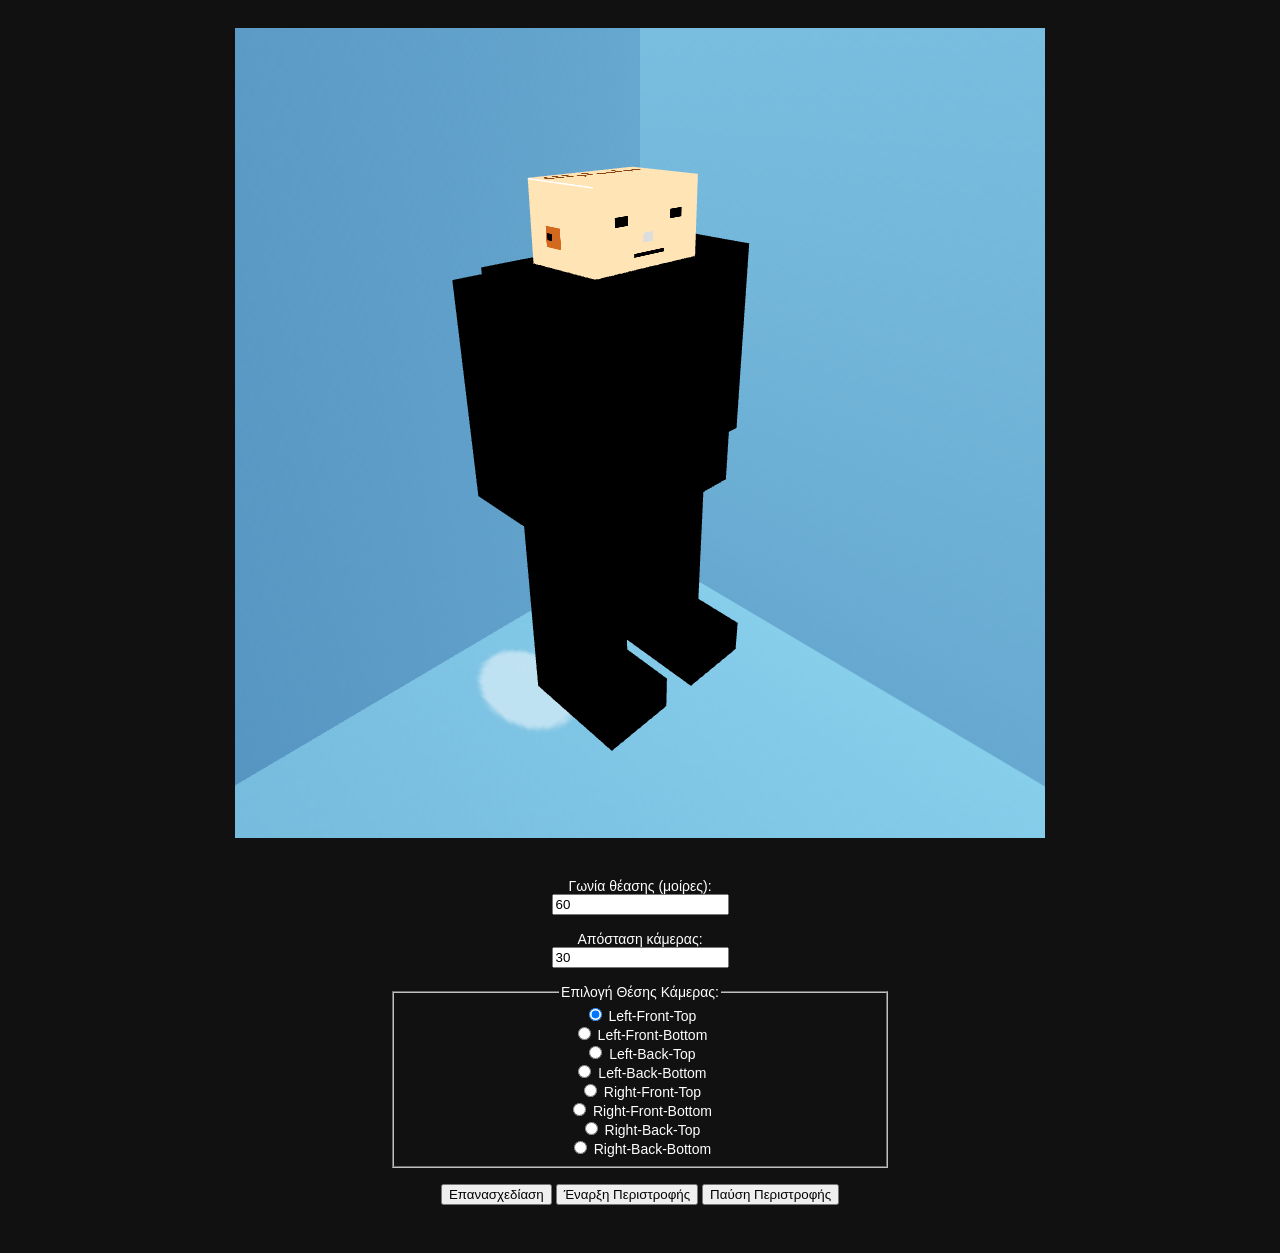
<file: 6-8.html>
<!DOCTYPE html>
<html lang="el">

<head>
  <meta charset="UTF-8">
  <title>Γραφικά Υπολογιστών - Βήματα 1-8</title>
  <script src="gl-matrix-min.js"></script>
  <script src="webgl-debug.js"></script>
  <link rel="stylesheet" href="style.css">

  <script id="vShader" type="x-shader/x-vertex">
attribute vec4 aVertexPosition;
attribute vec2 aTextureCoordinates;
uniform mat4 uVerticesTransform;
varying vec2 vTextureCoordinates;
void main(void) {
    gl_Position = uVerticesTransform * aVertexPosition;
    vTextureCoordinates = aTextureCoordinates;
}
</script>

  <script id="fShader" type="x-shader/x-fragment">
precision mediump float;
varying vec2 vTextureCoordinates;
uniform sampler2D uSampler;
void main(void) {
    gl_FragColor = texture2D(uSampler, vTextureCoordinates);
}
</script>

  <style>
    body {
      background: #111;
      color: white;
      font-family: sans-serif;
    }

    canvas {
      display: block;
      margin: 0 auto;
      background: #222;
    }

    .controls {
      max-width: 500px;
      margin: 20px auto;
    }
  </style>

  <script>
    let gl, canvas, shadersProgram;
    let vertexBuffer, textureBuffer;
    let vertexPositionAttributePointer, textureCoordinatesAttributePointer, verticesTransformUniformPointer;
    let uSamplerPointer;

    // Textures
    let metalTexture, faceTexture, skyTexture;
    let floorVertexBuffer, floorTextureBuffer, skyboxVertexBuffer, skyboxTextureBuffer;

    // Animation variables
    let isAnimating = false;
    let animationFrameId = null;
    let cameraAngle = 0;
    let cameraHeight = 0;
    let heightDirection = 1;

    // Mouse controls
    let mouseDown = false;
    let lastMouseX = 0;
    let lastMouseY = 0;
    let manualCameraAngle = 0;
    let manualCameraHeight = 0;

    function createGLContext(canvas) {
      return canvas.getContext("webgl") || canvas.getContext("experimental-webgl");
    }

    function createCompileShader(type, source) {
      const shader = gl.createShader(type);
      gl.shaderSource(shader, source);
      gl.compileShader(shader);
      if (!gl.getShaderParameter(shader, gl.COMPILE_STATUS)) {
        alert("Shader error: " + gl.getShaderInfoLog(shader));
        return null;
      }
      return shader;
    }

    function initShaders() {
      const vsSource = document.getElementById("vShader").textContent;
      const fsSource = document.getElementById("fShader").textContent;
      const vs = createCompileShader(gl.VERTEX_SHADER, vsSource);
      const fs = createCompileShader(gl.FRAGMENT_SHADER, fsSource);

      shadersProgram = gl.createProgram();
      gl.attachShader(shadersProgram, vs);
      gl.attachShader(shadersProgram, fs);
      gl.linkProgram(shadersProgram);
      if (!gl.getProgramParameter(shadersProgram, gl.LINK_STATUS)) {
        alert("Shader linking failed.");
      }

      gl.useProgram(shadersProgram);
      vertexPositionAttributePointer = gl.getAttribLocation(shadersProgram, "aVertexPosition");
      gl.enableVertexAttribArray(vertexPositionAttributePointer);
      textureCoordinatesAttributePointer = gl.getAttribLocation(shadersProgram, "aTextureCoordinates");
      gl.enableVertexAttribArray(textureCoordinatesAttributePointer);
      verticesTransformUniformPointer = gl.getUniformLocation(shadersProgram, "uVerticesTransform");
      uSamplerPointer = gl.getUniformLocation(shadersProgram, "uSampler");
    }

    function preprocessTextureImage(imageURL, textureObject) {
      var imageObject = new Image();
      imageObject.crossOrigin = "anonymous";
      imageObject.onload = function () {
        gl.bindTexture(gl.TEXTURE_2D, textureObject);
        gl.pixelStorei(gl.UNPACK_FLIP_Y_WEBGL, true);
        gl.texImage2D(gl.TEXTURE_2D, 0, gl.RGBA, gl.RGBA, gl.UNSIGNED_BYTE, imageObject);
        gl.texParameteri(gl.TEXTURE_2D, gl.TEXTURE_MAG_FILTER, gl.LINEAR);
        gl.texParameteri(gl.TEXTURE_2D, gl.TEXTURE_MIN_FILTER, gl.LINEAR_MIPMAP_NEAREST);
        gl.generateMipmap(gl.TEXTURE_2D);
      };
      imageObject.src = imageURL;
    }

    function initBuffers() {
      // Κύβος vertices
      const vertices = new Float32Array([
        // Μπροστινή όψη
        -0.5, -0.5, 0.5, 1, 0.5, -0.5, 0.5, 1, 0.5, 0.5, 0.5, 1,
        -0.5, -0.5, 0.5, 1, 0.5, 0.5, 0.5, 1, -0.5, 0.5, 0.5, 1,
        // Πίσω όψη
        -0.5, -0.5, -0.5, 1, -0.5, 0.5, -0.5, 1, 0.5, 0.5, -0.5, 1,
        -0.5, -0.5, -0.5, 1, 0.5, 0.5, -0.5, 1, 0.5, -0.5, -0.5, 1,
        // Πάνω όψη
        -0.5, 0.5, -0.5, 1, -0.5, 0.5, 0.5, 1, 0.5, 0.5, 0.5, 1,
        -0.5, 0.5, -0.5, 1, 0.5, 0.5, 0.5, 1, 0.5, 0.5, -0.5, 1,
        // Κάτω όψη
        -0.5, -0.5, -0.5, 1, 0.5, -0.5, -0.5, 1, 0.5, -0.5, 0.5, 1,
        -0.5, -0.5, -0.5, 1, 0.5, -0.5, 0.5, 1, -0.5, -0.5, 0.5, 1,
        // Δεξιά όψη
        0.5, -0.5, -0.5, 1, 0.5, 0.5, -0.5, 1, 0.5, 0.5, 0.5, 1,
        0.5, -0.5, -0.5, 1, 0.5, 0.5, 0.5, 1, 0.5, -0.5, 0.5, 1,
        // Αριστερή όψη
        -0.5, -0.5, -0.5, 1, -0.5, -0.5, 0.5, 1, -0.5, 0.5, 0.5, 1,
        -0.5, -0.5, -0.5, 1, -0.5, 0.5, 0.5, 1, -0.5, 0.5, -0.5, 1,
      ]);

      vertexBuffer = gl.createBuffer();
      gl.bindBuffer(gl.ARRAY_BUFFER, vertexBuffer);
      gl.bufferData(gl.ARRAY_BUFFER, vertices, gl.STATIC_DRAW);

      // Texture coordinates για διαφορετικές όψεις κεφαλιού
      textureBuffer = gl.createBuffer();
      gl.bindBuffer(gl.ARRAY_BUFFER, textureBuffer);
      var textureCoordinates = [
        // Μπροστινή όψη - ΠΡΟΣΩΠΟ
        0.0, 0.5, 0.33, 0.5, 0.33, 1.0, 0.0, 0.5, 0.33, 1.0, 0.0, 1.0,
        // Πίσω όψη - ΠΙΣΩ ΜΕΡΟΣ
        0.33, 0.5, 0.66, 0.5, 0.66, 1.0, 0.33, 0.5, 0.66, 1.0, 0.33, 1.0,
        // Πάνω όψη - ΚΟΡΥΦΗ
        0.0, 0.0, 0.33, 0.0, 0.33, 0.5, 0.0, 0.0, 0.33, 0.5, 0.0, 0.5,
        // Κάτω όψη - ΚΑΤΩ
        0.33, 0.0, 0.66, 0.0, 0.66, 0.5, 0.33, 0.0, 0.66, 0.5, 0.33, 0.5,
        // Δεξιά όψη - ΔΕΞΙ ΑΥΤΙ
        0.66, 0.5, 1.0, 0.5, 1.0, 1.0, 0.66, 0.5, 1.0, 1.0, 0.66, 1.0,
        // Αριστερή όψη - ΑΡΙΣΤΕΡΟ ΑΥΤΙ
        0.66, 0.0, 1.0, 0.0, 1.0, 0.5, 0.66, 0.0, 1.0, 0.5, 0.66, 0.5
      ];
      gl.bufferData(gl.ARRAY_BUFFER, new Float32Array(textureCoordinates), gl.STATIC_DRAW);

      // Δημιουργία textures
      metalTexture = gl.createTexture();
      preprocessTextureImage("metal.png", metalTexture);

      faceTexture = gl.createTexture();
      createFaceTexture();

      skyTexture = gl.createTexture();
      createSkyTexture();

      initSkyboxBuffers();
    }

    // Δημιουργία υφής προσώπου
    function createFaceTexture() {
      const canvas = document.createElement('canvas');
      canvas.width = 512;
      canvas.height = 512;
      const ctx = canvas.getContext('2d');
      const w = 170, h = 256;

      // ΠΙΣΩ ΜΕΡΟΣ (0,256)
      ctx.fillStyle = '#FFE4B5';
      ctx.fillRect(0, 256, w, h);
      ctx.fillStyle = '#000';
      ctx.font = '20px Arial';
      ctx.save();
      ctx.translate(85, 380);
      ctx.rotate(Math.PI / 2);
      ctx.fillText('ΠΙΣΩ', -25, 5);
      ctx.restore();

      // ΠΡΟΣΩΠΟ (170,256)
      ctx.fillStyle = '#FFE4B5';
      ctx.fillRect(w, 256, w, h);
      ctx.fillStyle = '#000';
      ctx.fillRect(w + 30, 320, 20, 20); // Αριστερό μάτι
      ctx.fillRect(w + 120, 320, 20, 20); // Δεξί μάτι
      ctx.fillRect(w + 60, 400, 50, 8); // Στόμα
      ctx.fillStyle = '#DDD';
      ctx.fillRect(w + 75, 360, 16, 20); // Μύτη

      // Δεξί αυτί (340,256)
      ctx.fillStyle = '#FFE4B5';
      ctx.fillRect(w * 2, 256, w, h);
      ctx.fillStyle = '#D2691E';
      ctx.fillRect(w * 2 + 80, 320, 30, 60);
      ctx.fillStyle = '#000';
      ctx.fillRect(w * 2 + 90, 325, 10, 20);

      // Κορυφή κεφαλιού (0,0)
      ctx.fillStyle = '#FFE4B5';
      ctx.fillRect(0, 0, w, h);
      ctx.fillStyle = '#8B4513';
      for (let i = 0; i < 10; i++) {
        ctx.fillRect(10 + i * 15, 20 + Math.random() * 30, 8, 40);
      }

      // Κάτω μέρος (170,0)
      ctx.fillStyle = '#FFE4B5';
      ctx.fillRect(w, 0, w, h);
      ctx.fillStyle = '#000';
      ctx.font = '16px Arial';
      ctx.fillText('ΚΑΤΩ', w + 60, 100);

      // Αριστερό αυτί (340,0)
      ctx.fillStyle = '#FFE4B5';
      ctx.fillRect(w * 2, 0, w, h);
      ctx.fillStyle = '#D2691E';
      ctx.fillRect(w * 2 + 80, 60, 30, 60);
      ctx.fillStyle = '#000';
      ctx.fillRect(w * 2 + 85, 70, 20, 10);

      gl.bindTexture(gl.TEXTURE_2D, faceTexture);
      gl.pixelStorei(gl.UNPACK_FLIP_Y_WEBGL, true);
      gl.texImage2D(gl.TEXTURE_2D, 0, gl.RGBA, gl.RGBA, gl.UNSIGNED_BYTE, canvas);
      gl.texParameteri(gl.TEXTURE_2D, gl.TEXTURE_MAG_FILTER, gl.LINEAR);
      gl.texParameteri(gl.TEXTURE_2D, gl.TEXTURE_MIN_FILTER, gl.LINEAR);
    }

    function createSkyTexture() {
      const canvas = document.createElement('canvas');
      canvas.width = 512;
      canvas.height = 512;
      const ctx = canvas.getContext('2d');

      // Gradient ουρανού
      const gradient = ctx.createLinearGradient(0, 0, 0, 512);
      gradient.addColorStop(0, '#87CEEB');
      gradient.addColorStop(1, '#4682B4');
      ctx.fillStyle = gradient;
      ctx.fillRect(0, 0, 512, 512);

      // Σύννεφα
      ctx.fillStyle = 'rgba(255, 255, 255, 0.5)';
      for (let i = 0; i < 30; i++) {
        const x = Math.random() * 512;
        const y = Math.random() * 256;
        const size = 3 + Math.random() * 8;
        ctx.beginPath();
        ctx.arc(x, y, size, 0, Math.PI * 2);
        ctx.fill();
      }

      gl.bindTexture(gl.TEXTURE_2D, skyTexture);
      gl.texImage2D(gl.TEXTURE_2D, 0, gl.RGBA, gl.RGBA, gl.UNSIGNED_BYTE, canvas);
      gl.texParameteri(gl.TEXTURE_2D, gl.TEXTURE_MAG_FILTER, gl.LINEAR);
      gl.texParameteri(gl.TEXTURE_2D, gl.TEXTURE_MIN_FILTER, gl.LINEAR);
    }

    // Σχεδίαση skybox
    function initSkyboxBuffers() {
      // Skybox με ακμή 2000 (size = 1000)
      const size = 1000;
      const skyboxVertices = new Float32Array([
        // Front
        -size, -size, size, 1.0, size, -size, size, 1.0, size, size, size, 1.0,
        -size, -size, size, 1.0, size, size, size, 1.0, -size, size, size, 1.0,
        // Back
        -size, -size, -size, 1.0, -size, size, -size, 1.0, size, size, -size, 1.0,
        -size, -size, -size, 1.0, size, size, -size, 1.0, size, -size, -size, 1.0,
        // Top
        -size, size, -size, 1.0, -size, size, size, 1.0, size, size, size, 1.0,
        -size, size, -size, 1.0, size, size, size, 1.0, size, size, -size, 1.0,
        // Bottom
        -size, -size, -size, 1.0, size, -size, -size, 1.0, size, -size, size, 1.0,
        -size, -size, -size, 1.0, size, -size, size, 1.0, -size, -size, size, 1.0,
        // Right
        size, -size, -size, 1.0, size, size, -size, 1.0, size, size, size, 1.0,
        size, -size, -size, 1.0, size, size, size, 1.0, size, -size, size, 1.0,
        // Left
        -size, -size, -size, 1.0, -size, -size, size, 1.0, -size, size, size, 1.0,
        -size, -size, -size, 1.0, -size, size, size, 1.0, -size, size, -size, 1.0
      ]);

      skyboxVertexBuffer = gl.createBuffer();
      gl.bindBuffer(gl.ARRAY_BUFFER, skyboxVertexBuffer);
      gl.bufferData(gl.ARRAY_BUFFER, skyboxVertices, gl.STATIC_DRAW);

      const skyboxTexCoords = new Float32Array([
        0.0, 0.0, 1.0, 0.0, 1.0, 1.0, 0.0, 0.0, 1.0, 1.0, 0.0, 1.0,
        1.0, 0.0, 1.0, 1.0, 0.0, 1.0, 1.0, 0.0, 0.0, 1.0, 0.0, 0.0,
        0.0, 1.0, 0.0, 0.0, 1.0, 0.0, 0.0, 1.0, 1.0, 0.0, 1.0, 1.0,
        1.0, 1.0, 0.0, 1.0, 0.0, 0.0, 1.0, 1.0, 0.0, 0.0, 1.0, 0.0,
        1.0, 0.0, 1.0, 1.0, 0.0, 1.0, 1.0, 0.0, 0.0, 1.0, 0.0, 0.0,
        0.0, 0.0, 1.0, 0.0, 1.0, 1.0, 0.0, 0.0, 1.0, 1.0, 0.0, 1.0
      ]);

      skyboxTextureBuffer = gl.createBuffer();
      gl.bindBuffer(gl.ARRAY_BUFFER, skyboxTextureBuffer);
      gl.bufferData(gl.ARRAY_BUFFER, skyboxTexCoords, gl.STATIC_DRAW);
    }

    //Σχεδίαση μερών ρομπότ
    function drawCube(useMetalTexture, sx, sy, sz, tx, ty, tz, finalMatrix) {
      if (useMetalTexture) {
        gl.activeTexture(gl.TEXTURE0);
        gl.bindTexture(gl.TEXTURE_2D, metalTexture);
      } else {
        gl.activeTexture(gl.TEXTURE0);
        gl.bindTexture(gl.TEXTURE_2D, faceTexture);
      }
      gl.uniform1i(uSamplerPointer, 0);

      gl.bindBuffer(gl.ARRAY_BUFFER, textureBuffer);
      gl.vertexAttribPointer(textureCoordinatesAttributePointer, 2, gl.FLOAT, false, 0, 0);

      const model = glMatrix.mat4.create();
      const scale = glMatrix.mat4.create();
      const translate = glMatrix.mat4.create();

      glMatrix.mat4.fromScaling(scale, [sx, sy, sz]);
      glMatrix.mat4.fromTranslation(translate, [tx, ty, tz]);
      glMatrix.mat4.multiply(model, translate, scale);

      const fullMatrix = glMatrix.mat4.create();
      glMatrix.mat4.multiply(fullMatrix, finalMatrix, model);

      gl.bindBuffer(gl.ARRAY_BUFFER, vertexBuffer);
      gl.vertexAttribPointer(vertexPositionAttributePointer, 4, gl.FLOAT, false, 0, 0);
      gl.uniformMatrix4fv(verticesTransformUniformPointer, false, fullMatrix);
      gl.drawArrays(gl.TRIANGLES, 0, 36);
    }

    function getCameraPosition() {
      const dist = parseFloat(document.getElementById("camOrthoDistance").value);

      if (!isAnimating) {
        const selected = document.querySelector("input[name='camPos']:checked");
        const map = {
          "LFT": [-1, -1, 1], "LFB": [-1, -1, -1], "LBT": [-1, 1, 1], "LBB": [-1, 1, -1],
          "RFT": [1, -1, 1], "RFB": [1, -1, -1], "RBT": [1, 1, 1], "RBB": [1, 1, -1]
        };
        const dir = map[selected.value];
        const angle = Math.atan2(dir[1], dir[0]) + manualCameraAngle;
        const x = Math.cos(angle) * dist;
        const y = Math.sin(angle) * dist;
        const z = dir[2] * dist + manualCameraHeight;
        return [x, y, z];
      } else {
        // Orbital camera rotation
        const elevation = Math.sin(cameraHeight) * 0.5 + 0.3;
        const horizontalDist = Math.cos(elevation * Math.PI / 2) * dist;
        const verticalHeight = Math.sin(elevation * Math.PI / 2) * dist;

        const x = Math.cos(cameraAngle) * horizontalDist;
        const y = Math.sin(cameraAngle) * horizontalDist;
        const z = 15 + verticalHeight;
        return [x, y, z];
      }
    }

    function setupMouseControls() {
      canvas.addEventListener('mousedown', function (event) {
        mouseDown = true;
        lastMouseX = event.clientX;
        lastMouseY = event.clientY;
      });

      canvas.addEventListener('mouseup', function (event) {
        mouseDown = false;
      });

      canvas.addEventListener('mousemove', function (event) {
        if (!mouseDown) return;

        const deltaX = event.clientX - lastMouseX;
        const deltaY = event.clientY - lastMouseY;

        manualCameraAngle += deltaX * 0.01;
        manualCameraHeight += deltaY * 0.1;

        lastMouseX = event.clientX;
        lastMouseY = event.clientY;

        if (!isAnimating) {
          drawScene();
        }
      });
    }

    function animate() {
      if (!isAnimating) return;

      cameraAngle += 0.02;
      cameraHeight += 0.015 * heightDirection;
      if (cameraHeight > Math.PI) heightDirection = -1;
      if (cameraHeight < 0) heightDirection = 1;

      drawScene();
      animationFrameId = requestAnimationFrame(animate);
    }

    function startAnimation() {
      if (!isAnimating) {
        isAnimating = true;
        animate();
      }
    }

    function stopAnimation() {
      isAnimating = false;
      if (animationFrameId) {
        cancelAnimationFrame(animationFrameId);
        animationFrameId = null;
      }
      drawScene();
    }

    function drawScene() {
      gl.clear(gl.COLOR_BUFFER_BIT | gl.DEPTH_BUFFER_BIT);

      const viewMatrix = glMatrix.mat4.create();
      const projectionMatrix = glMatrix.mat4.create();
      const finalMatrix = glMatrix.mat4.create();

      const camPos = getCameraPosition();
      glMatrix.mat4.lookAt(viewMatrix, camPos, [0, 0, 15], [0, 0, 1]);

      const fov = parseFloat(document.getElementById("viewAngle").value) * Math.PI / 180;
      const camDistance = parseFloat(document.getElementById("camOrthoDistance").value);
      const zFar = Math.max(camDistance * 10, 5000);
      glMatrix.mat4.perspective(projectionMatrix, fov, 1, 0.001, zFar);
      glMatrix.mat4.multiply(finalMatrix, projectionMatrix, viewMatrix);

      // Draw skybox
      gl.bindBuffer(gl.ARRAY_BUFFER, vertexBuffer);
      gl.vertexAttribPointer(vertexPositionAttributePointer, 4, gl.FLOAT, false, 0, 0);

      gl.activeTexture(gl.TEXTURE0);
      gl.bindTexture(gl.TEXTURE_2D, skyTexture);
      gl.uniform1i(uSamplerPointer, 0);

      gl.bindBuffer(gl.ARRAY_BUFFER, textureBuffer);
      gl.vertexAttribPointer(textureCoordinatesAttributePointer, 2, gl.FLOAT, false, 0, 0);

      const skyboxMatrix = glMatrix.mat4.create();
      glMatrix.mat4.fromScaling(skyboxMatrix, [1000, 1000, 1000]);
      const skyboxFinal = glMatrix.mat4.create();
      glMatrix.mat4.multiply(skyboxFinal, finalMatrix, skyboxMatrix);

      gl.uniformMatrix4fv(verticesTransformUniformPointer, false, skyboxFinal);
      gl.drawArrays(gl.TRIANGLES, 0, 36);

      // Draw robot parts
      // Feet
      drawCube(true, 4, 6, 2, -3, 0, 1, finalMatrix);
      drawCube(true, 4, 6, 2, 3, 0, 1, finalMatrix);

      // Legs
      drawCube(true, 4, 3, 10, -3, 1.5, 6, finalMatrix);
      drawCube(true, 4, 3, 10, 3, 1.5, 6, finalMatrix);

      // Body
      drawCube(true, 10, 6, 12, 0, 1.5, 17, finalMatrix);

      // Arms
      drawCube(true, 2, 4, 10, -6, 1.5, 18, finalMatrix);
      drawCube(true, 2, 4, 10, 6, 1.5, 18, finalMatrix);

      // Head with face texture
      drawCube(false, 6, 4, 5, 0, 1.5, 24, finalMatrix);
    }

    function main() {
      canvas = document.getElementById("sceneCanvas");
      const minDim = Math.min(window.innerWidth, window.innerHeight);
      canvas.width = minDim * 0.9;
      canvas.height = minDim * 0.9;

      gl = WebGLDebugUtils.makeDebugContext(createGLContext(canvas));
      gl.viewport(0, 0, gl.drawingBufferWidth, gl.drawingBufferHeight);
      gl.clearColor(0.1, 0.1, 0.1, 1);
      gl.enable(gl.DEPTH_TEST);

      initShaders();
      initBuffers();
      setupMouseControls();
      drawScene();
    }
  </script>
</head>

<body onload="main()">
  <div class="container">
    <canvas id="sceneCanvas"></canvas>

    <div class="controls">
      <label>Γωνία θέασης (μοίρες):<br>
        <input type="number" id="viewAngle" value="60" onchange="drawScene()">
      </label><br><br>

      <label>Απόσταση κάμερας:<br>
        <input type="number" id="camOrthoDistance" value="30" onchange="drawScene()">
      </label><br><br>

      <fieldset>
        <legend>Επιλογή Θέσης Κάμερας:</legend>
        <label><input type="radio" name="camPos" value="LFT" checked onchange="drawScene()">
          Left-Front-Top</label><br>
        <label><input type="radio" name="camPos" value="LFB" onchange="drawScene()">
          Left-Front-Bottom</label><br>
        <label><input type="radio" name="camPos" value="LBT" onchange="drawScene()">
          Left-Back-Top</label><br>
        <label><input type="radio" name="camPos" value="LBB" onchange="drawScene()">
          Left-Back-Bottom</label><br>
        <label><input type="radio" name="camPos" value="RFT" onchange="drawScene()">
          Right-Front-Top</label><br>
        <label><input type="radio" name="camPos" value="RFB" onchange="drawScene()">
          Right-Front-Bottom</label><br>
        <label><input type="radio" name="camPos" value="RBT" onchange="drawScene()">
          Right-Back-Top</label><br>
        <label><input type="radio" name="camPos" value="RBB" onchange="drawScene()">
          Right-Back-Bottom</label>
            </fieldset>
            <br>
            <button onclick="drawScene()">Επανασχεδίαση</button>
            <button onclick="startAnimation()">Έναρξη Περιστροφής</button>
            <button onclick="stopAnimation()">Παύση Περιστροφής</button>
        </div>
    </div>
</body>

</html>
</file>
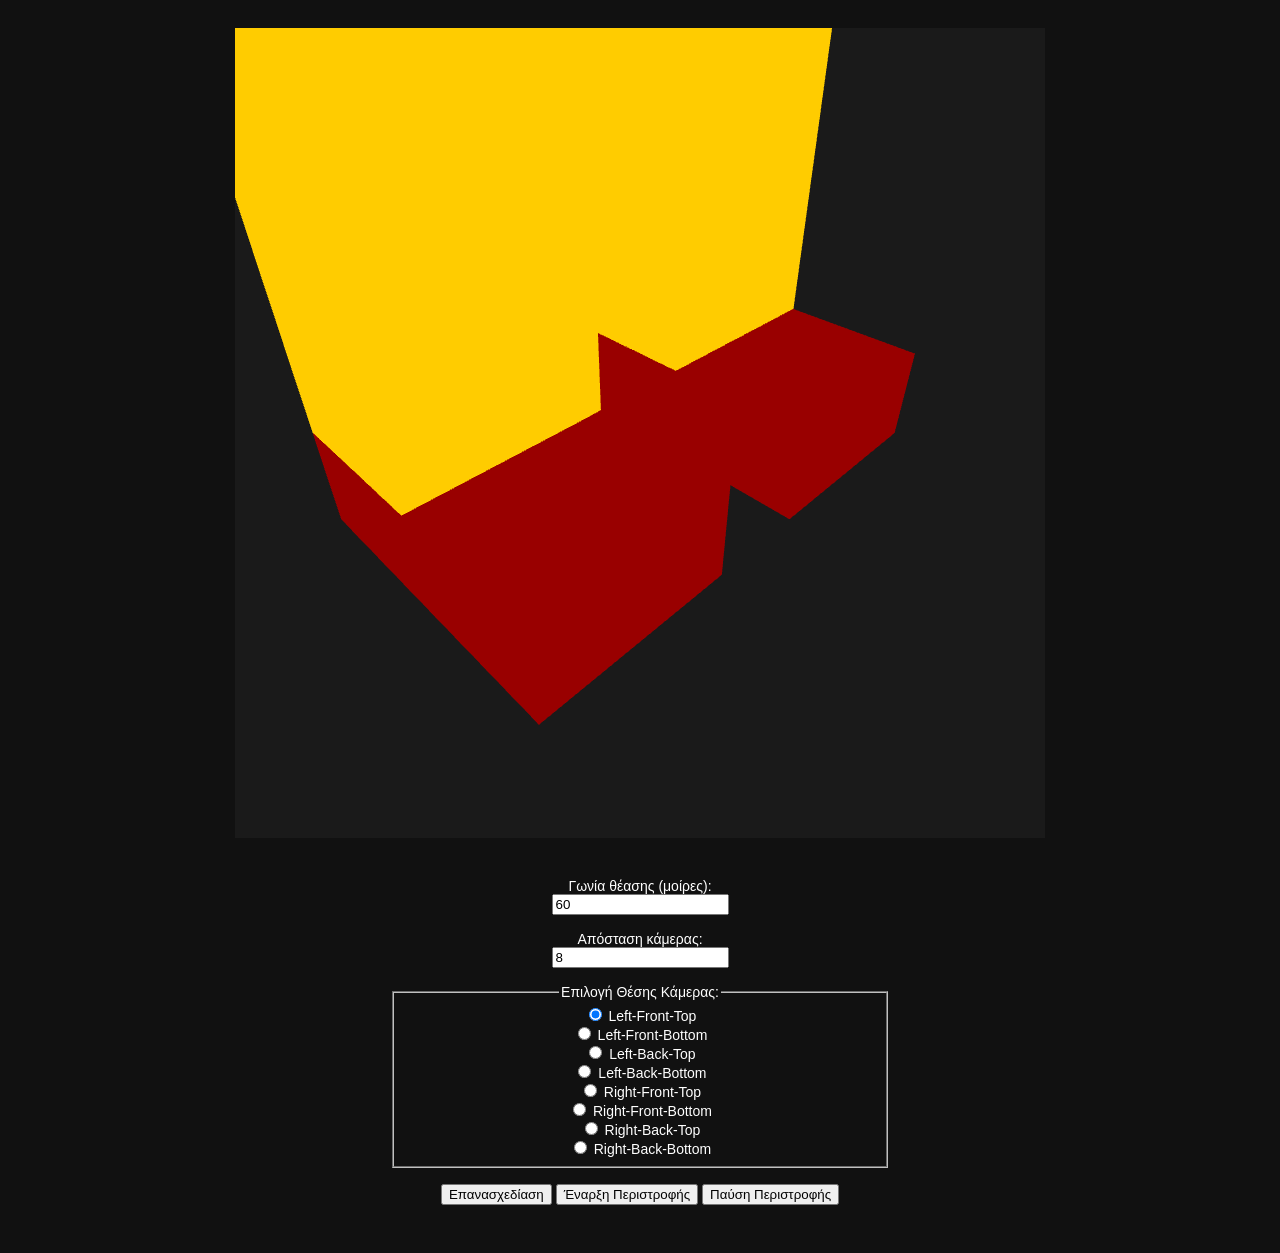
<file: 1-6/4-6.html>
<!DOCTYPE html>
<html lang="el">

<head>
    <meta charset="UTF-8">
    <title>Γραφικά Υπολογιστών - Βήματα 1-6</title>
    <script src="gl-matrix-min.js"></script>
    <script src="webgl-debug.js"></script>
    <link rel="stylesheet" href="style.css">


    <script id="vShader" type="x-shader/x-vertex">
attribute vec4 aVertexPosition;
attribute vec4 aVertexColor;
uniform mat4 uVerticesTransform;
varying vec4 vColor;
void main(void) {
    gl_Position = uVerticesTransform * aVertexPosition;
    vColor = aVertexColor;
}
</script>

    <script id="fShader" type="x-shader/x-fragment">
precision mediump float;
varying vec4 vColor;
void main(void) {
    gl_FragColor = vColor;
}
</script>

    <style>
        body {
            background: #111;
            color: white;
            font-family: sans-serif;
        }

        canvas {
            display: block;
            margin: 0 auto;
            background: #222;
        }

        .controls {
            max-width: 500px;
            margin: 20px auto;
        }
    </style>

    <script>
        let gl, canvas, shadersProgram;
        let vertexBuffer, colorBuffer;
        let vertexPositionAttributePointer, vertexColorAttributePointer, verticesTransformUniformPointer;

        // Animation variables
        let isAnimating = false;
        let animationFrameId = null;
        let cameraAngle = 0;
        let cameraHeight = 0;
        let heightDirection = 1;

        function createGLContext(canvas) {
            return canvas.getContext("webgl") || canvas.getContext("experimental-webgl");
        }

        function createCompileShader(type, source) {
            const shader = gl.createShader(type);
            gl.shaderSource(shader, source);
            gl.compileShader(shader);
            if (!gl.getShaderParameter(shader, gl.COMPILE_STATUS)) {
                alert("Shader error: " + gl.getShaderInfoLog(shader));
                return null;
            }
            return shader;
        }

        function initShaders() {
            const vsSource = document.getElementById("vShader").textContent;
            const fsSource = document.getElementById("fShader").textContent;
            const vs = createCompileShader(gl.VERTEX_SHADER, vsSource);
            const fs = createCompileShader(gl.FRAGMENT_SHADER, fsSource);

            shadersProgram = gl.createProgram();
            gl.attachShader(shadersProgram, vs);
            gl.attachShader(shadersProgram, fs);
            gl.linkProgram(shadersProgram);
            if (!gl.getProgramParameter(shadersProgram, gl.LINK_STATUS)) {
                alert("Shader linking failed.");
            }

            gl.useProgram(shadersProgram);
            vertexPositionAttributePointer = gl.getAttribLocation(shadersProgram, "aVertexPosition");
            gl.enableVertexAttribArray(vertexPositionAttributePointer);
            vertexColorAttributePointer = gl.getAttribLocation(shadersProgram, "aVertexColor");
            gl.enableVertexAttribArray(vertexColorAttributePointer);
            verticesTransformUniformPointer = gl.getUniformLocation(shadersProgram, "uVerticesTransform");
        }

        function initBuffers() {
            // Κύβος vertices για το ρομπότ
            const vertices = new Float32Array([
                // Μπροστινή όψη
                -0.5, -0.5, 0.5, 1,
                0.5, -0.5, 0.5, 1,
                0.5, 0.5, 0.5, 1,
                -0.5, -0.5, 0.5, 1,
                0.5, 0.5, 0.5, 1,
                -0.5, 0.5, 0.5, 1,

                // Πίσω όψη
                -0.5, -0.5, -0.5, 1,
                -0.5, 0.5, -0.5, 1,
                0.5, 0.5, -0.5, 1,
                -0.5, -0.5, -0.5, 1,
                0.5, 0.5, -0.5, 1,
                0.5, -0.5, -0.5, 1,

                // Πάνω όψη
                -0.5, 0.5, -0.5, 1,
                -0.5, 0.5, 0.5, 1,
                0.5, 0.5, 0.5, 1,
                -0.5, 0.5, -0.5, 1,
                0.5, 0.5, 0.5, 1,
                0.5, 0.5, -0.5, 1,

                // Κάτω όψη
                -0.5, -0.5, -0.5, 1,
                0.5, -0.5, -0.5, 1,
                0.5, -0.5, 0.5, 1,
                -0.5, -0.5, -0.5, 1,
                0.5, -0.5, 0.5, 1,
                -0.5, -0.5, 0.5, 1,

                // Δεξιά όψη
                0.5, -0.5, -0.5, 1,
                0.5, 0.5, -0.5, 1,
                0.5, 0.5, 0.5, 1,
                0.5, -0.5, -0.5, 1,
                0.5, 0.5, 0.5, 1,
                0.5, -0.5, 0.5, 1,

                // Αριστερή όψη
                -0.5, -0.5, -0.5, 1,
                -0.5, -0.5, 0.5, 1,
                -0.5, 0.5, 0.5, 1,
                -0.5, -0.5, -0.5, 1,
                -0.5, 0.5, 0.5, 1,
                -0.5, 0.5, -0.5, 1,
            ]);

            vertexBuffer = gl.createBuffer();
            gl.bindBuffer(gl.ARRAY_BUFFER, vertexBuffer);
            gl.bufferData(gl.ARRAY_BUFFER, vertices, gl.STATIC_DRAW);

            colorBuffer = gl.createBuffer();
        }

        function drawCube(color, sx, sy, sz, tx, ty, tz, finalMatrix) {
            // Δημιουργία χρωμάτων για τον κύβο
            const colors = new Float32Array(Array(36).fill(color).flat());

            // Ενημέρωση του color buffer
            gl.bindBuffer(gl.ARRAY_BUFFER, colorBuffer);
            gl.bufferData(gl.ARRAY_BUFFER, colors, gl.STATIC_DRAW);
            gl.vertexAttribPointer(vertexColorAttributePointer, 4, gl.FLOAT, false, 0, 0);

            // Μετασχηματισμοί
            const model = glMatrix.mat4.create();
            const scale = glMatrix.mat4.create();
            const translate = glMatrix.mat4.create();

            glMatrix.mat4.fromScaling(scale, [sx, sy, sz]);
            glMatrix.mat4.fromTranslation(translate, [tx, ty, tz]);
            glMatrix.mat4.multiply(model, translate, scale);

            const fullMatrix = glMatrix.mat4.create();
            glMatrix.mat4.multiply(fullMatrix, finalMatrix, model);

            // Σχεδίαση
            gl.bindBuffer(gl.ARRAY_BUFFER, vertexBuffer);
            gl.vertexAttribPointer(vertexPositionAttributePointer, 4, gl.FLOAT, false, 0, 0);
            gl.uniformMatrix4fv(verticesTransformUniformPointer, false, fullMatrix);
            gl.drawArrays(gl.TRIANGLES, 0, 36);
        }

        function getCameraPosition() {
            const dist = parseFloat(document.getElementById("camOrthoDistance").value);

            if (!isAnimating) {
                const selected = document.querySelector("input[name='camPos']:checked");
                const map = {
                    "LFT": [-1, -1, 1], "LFB": [-1, -1, -1], "LBT": [-1, 1, 1], "LBB": [-1, 1, -1],
                    "RFT": [1, -1, 1], "RFB": [1, -1, -1], "RBT": [1, 1, 1], "RBB": [1, 1, -1]
                };
                const dir = map[selected.value];
                return dir.map(v => v * dist);
            } else {
                // Calculate spiral camera position
                const x = Math.cos(cameraAngle) * dist;
                const y = Math.sin(cameraAngle) * dist;
                const z = 1 + cameraHeight;
                return [x, y, z];
            }
        }

        function animate() {
            if (!isAnimating) return;

            // Update camera angle (rotation)
            cameraAngle += 0.02; // Speed of rotation

            // Update camera height (spiral effect)
            cameraHeight += 0.02 * heightDirection;
            if (cameraHeight > 2) heightDirection = -1;
            if (cameraHeight < 0) heightDirection = 1;

            // Draw the scene
            drawScene();

            // Continue animation
            animationFrameId = requestAnimationFrame(animate);
        }

        function startAnimation() {
            if (!isAnimating) {
                isAnimating = true;
                animate();
            }
        }

        function stopAnimation() {
            isAnimating = false;
            if (animationFrameId) {
                cancelAnimationFrame(animationFrameId);
                animationFrameId = null;
            }
            drawScene(); // Redraw scene one last time
        }

        function drawScene() {
            gl.clear(gl.COLOR_BUFFER_BIT | gl.DEPTH_BUFFER_BIT);

            const viewMatrix = glMatrix.mat4.create();
            const projectionMatrix = glMatrix.mat4.create();
            const finalMatrix = glMatrix.mat4.create();

            const camPos = getCameraPosition();
            glMatrix.mat4.lookAt(viewMatrix, camPos, [0, 0, 0], [0, 0, 1]);

            const fov = parseFloat(document.getElementById("viewAngle").value) * Math.PI / 180;
            const camDistance = parseFloat(document.getElementById("camOrthoDistance").value);
            const zFar = camDistance * 10;
            glMatrix.mat4.perspective(projectionMatrix, fov, 1, 0.001, zFar);
            glMatrix.mat4.multiply(finalMatrix, projectionMatrix, viewMatrix);
            
            // Χρώματα ρομπότ
            const darkRed = [0.6, 0.0, 0.0, 1];
            const yellow = [1.0, 0.8, 0.0, 1];

            // Πατούσες (4×6×2)
            drawCube(darkRed, 4, 6, 2, -3, 0, 0, finalMatrix);  // αριστερή
            drawCube(darkRed, 4, 6, 2, 3, 0, 0, finalMatrix);   // δεξιά

            // Πόδια (4×3×10)
            drawCube(yellow, 4, 3, 10, -3, 1.5, 6, finalMatrix);  // αριστερό
            drawCube(yellow, 4, 3, 10, 3, 1.5, 6, finalMatrix);   // δεξί

            // Κορμός (10×6×12)
            drawCube(darkRed, 10, 6, 12, 0, 1.5, 17, finalMatrix);

            // Χέρια (4×4×10)
            drawCube(yellow, 2, 4, 10, -6, 1.5, 18, finalMatrix);  // αριστερό
            drawCube(yellow, 2, 4, 10, 6, 1.5, 18, finalMatrix);   // δεξί

            // Κεφάλι (6×4×5)
            drawCube(yellow, 6, 4, 5, 0, 1.5, 24, finalMatrix);
        }

        function main() {
            canvas = document.getElementById("sceneCanvas");
            const minDim = Math.min(window.innerWidth, window.innerHeight);
            canvas.width = minDim * 0.9;
            canvas.height = minDim * 0.9;

            gl = WebGLDebugUtils.makeDebugContext(createGLContext(canvas));
            gl.viewport(0, 0, gl.drawingBufferWidth, gl.drawingBufferHeight);
            gl.clearColor(0.1, 0.1, 0.1, 1);
            gl.enable(gl.DEPTH_TEST);

            initShaders();
            initBuffers();
            drawScene();
        }
    </script>
</head>

<body onload="main()">
    <div class="container">
        <canvas id="sceneCanvas"></canvas>

        <div class="controls">
            <label>Γωνία θέασης (μοίρες):<br>
                <input type="number" id="viewAngle" value="60" onchange="drawScene()">
            </label><br><br>

            <label>Απόσταση κάμερας:<br>
                <input type="number" id="camOrthoDistance" value="8" onchange="drawScene()">
            </label><br><br>

            <fieldset>
                <legend>Επιλογή Θέσης Κάμερας:</legend>
                <label><input type="radio" name="camPos" value="LFT" checked>
                    Left-Front-Top</label><br>
                <label><input type="radio" name="camPos" value="LFB">
                    Left-Front-Bottom</label><br>
                <label><input type="radio" name="camPos" value="LBT"> Left-Back-Top</label><br>
                <label><input type="radio" name="camPos" value="LBB">
                    Left-Back-Bottom</label><br>
                <label><input type="radio" name="camPos" value="RFT"> Right-Front-Top</label><br>
                <label><input type="radio" name="camPos" value="RFB">
                    Right-Front-Bottom</label><br>
                <label><input type="radio" name="camPos" value="RBT"> Right-Back-Top</label><br>
                <label><input type="radio" name="camPos" value="RBB"> Right-Back-Bottom</label>
            </fieldset>
            <br>
            <button onclick="drawScene()">Επανασχεδίαση</button>
            <button onclick="startAnimation()">Έναρξη Περιστροφής</button>
            <button onclick="stopAnimation()">Παύση Περιστροφής</button>
        </div>
    </div>
</body>

</html>
</file>
<file: style.css>
.container {
  display: flex;
  flex-direction: row;
  justify-content: center;
  align-items: flex-start;
  gap: 20px;
  padding: 20px;
  flex-wrap: wrap;
}

canvas {
  background: #222;
  max-width: 90vmin;
  max-height: 90vmin;
  flex-shrink: 0;
}

.controls {
  color: white;
  font-size: 14px;
  max-width: 300px;
  flex-grow: 1;
}

body { background: #111; color: white; font-family: sans-serif; }
canvas { display: block; margin: 0 auto; background: #222; }
.controls { max-width: 500px; margin: 20px auto; text-align: center; }
</file>
<file: 1-6/style.css>
.container {
  display: flex;
  flex-direction: row;
  justify-content: center;
  align-items: flex-start;
  gap: 20px;
  padding: 20px;
  flex-wrap: wrap;
}

canvas {
  background: #222;
  max-width: 90vmin;
  max-height: 90vmin;
  flex-shrink: 0;
}

.controls {
  color: white;
  font-size: 14px;
  max-width: 300px;
  flex-grow: 1;
}

body { background: #111; color: white; font-family: sans-serif; }
canvas { display: block; margin: 0 auto; background: #222; }
.controls { max-width: 500px; margin: 20px auto; text-align: center; }
</file>
